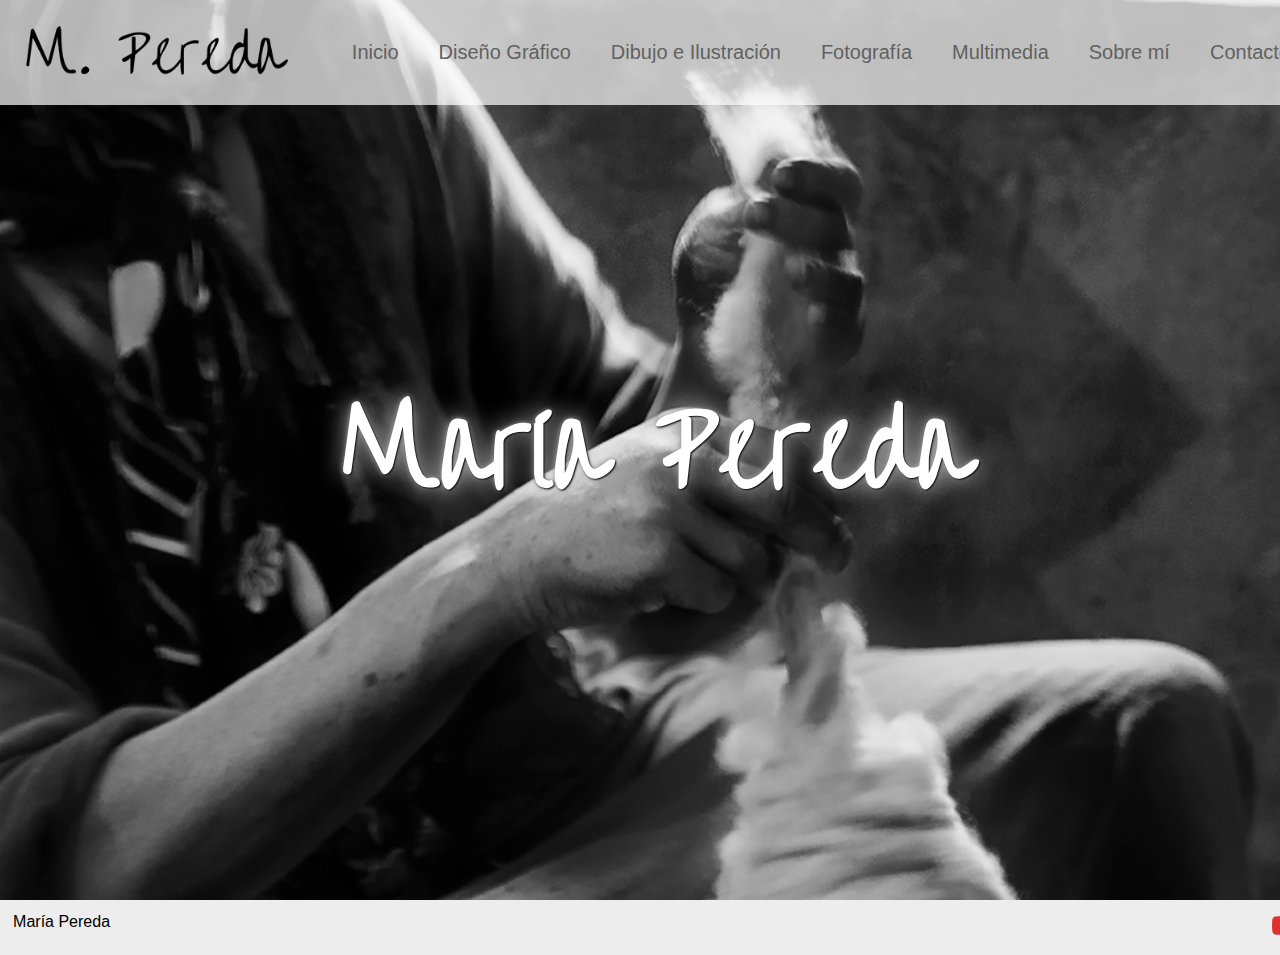
<file: index.html>
<!DOCTYPE html>
<html lang="es">
<head>
	<meta charset="UTF-8">
	<title>Document</title>
	<link rel="stylesheet" type="text/css" href="css/estructura.css">
	<link rel="stylesheet" type="text/css" href="css/menu.css">
	<link rel="stylesheet" type="text/css" href="css/fuentes.css">
	<script src="https://code.jquery.com/jquery-3.4.1.slim.min.js" integrity="sha256-pasqAKBDmFT4eHoN2ndd6lN370kFiGUFyTiUHWhU7k8=" crossorigin="anonymous"></script>

	<script type="text/javascript">

		$(document).ready(function(){

			~$(".m-abrir").click(function(){

				$("nav").css("display", "block");

				$(".m-abrir").css("display", "none");

				$(".m-cerrar").css("display", "block");

			});

			~$(".m-cerrar").click(function(){

				$("nav").css("display", "none");

				$(".m-cerrar").css("display", "none");

				$(".m-abrir").css("display", "block");

			});

		});

	</script>
</head>

<body>
	
	<header>

		<div class="logo">
			<img src="img/logo.png">
		</div>

		<nav>

			<ul>
				<li><a href="#">Inicio                               </a></li>
				<li><a href="html/diseñografico.html">Diseño Gráfico </a></li>
				<li><a href="html/dibujo.html">Dibujo e Ilustración  </a></li>
				<li><a href="html/fotografia.html">Fotografía        </a></li>
				<li><a href="html/multimedia.html">Multimedia        </a></li>
				<li><a href="html/sobremi.html">Sobre mí             </a></li>
				<li><a href="html/contacto.html">Contacto            </a></li>
			</ul>
		</nav>

		<div class="m-abrir">
			<img src="img/menu.png">
		</div>

		<div class="m-cerrar">
			<img src="img/menu.png">
		</div>


	</header>
	
	<section class="fondo_inicio">
		
			<h1>María Pereda</h1>

			<div>
				<img src="img/f-i.jpg" alt="">
			</div>

			<div>
				<img src="img/danzando1.jpg" alt="">
			</div>

			<div>
				<img src="img/beauty1.jpg" alt="">
			</div>

			<div>
				<img src="img/personal6.jpg" alt="">
			</div>

			<div>
				<img src="img/ilustracion2.jpg" alt="">
			</div>
	</section>

	<footer>
		<p> María Pereda</p>
		<div class="iconos">
			<a href="https://www.youtube.com/user/milyval" target="_blanck"><img src="img/youtube.png"></a>			
		</div>
	</footer>
	
</body>
</html>
</file>
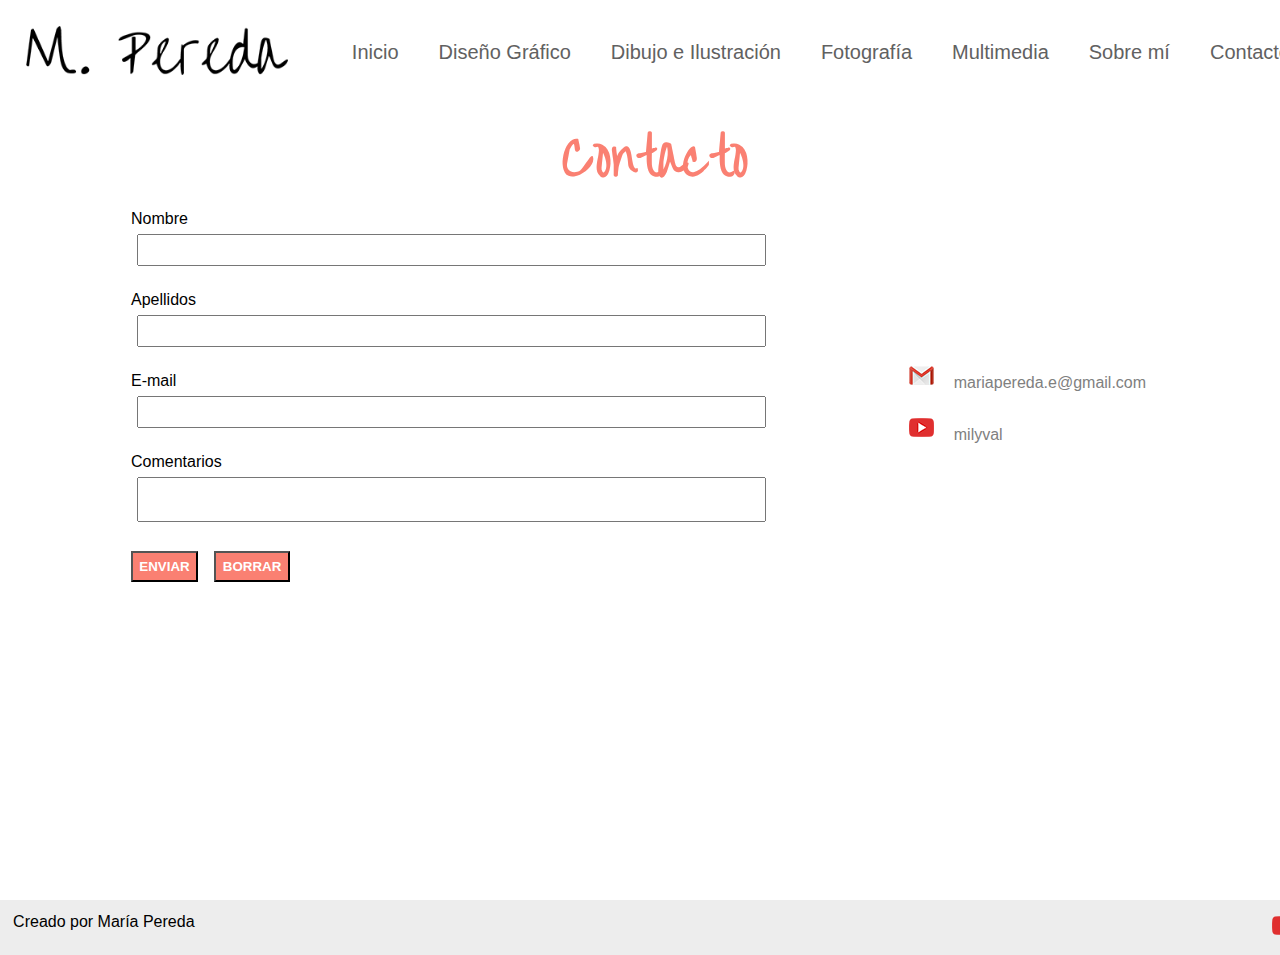
<file: html/contacto.html>
<!DOCTYPE html>
<html lang="es">
<head>
	<meta charset="UTF-8">
	<title>Document</title>
	<link rel="stylesheet" type="text/css" href="../css/estructura.css">
	<link rel="stylesheet" type="text/css" href="../css/menu.css">
	<link rel="stylesheet" type="text/css" href="../css/fuentes.css">
	<script src="https://code.jquery.com/jquery-3.4.1.slim.min.js" integrity="sha256-pasqAKBDmFT4eHoN2ndd6lN370kFiGUFyTiUHWhU7k8=" crossorigin="anonymous"></script>

	<script type="text/javascript">

		$(document).ready(function(){

			$(".oscuro").css("background-color", "rgba(225, 225, 225, .3)");

			$(".m-abrir").click(function(){

				$("nav").css("display", "block");

				$(".m-abrir").css("display", "none");

				$(".m-cerrar").css("display", "block");

			});

			$(".m-cerrar").click(function(){

				$("nav").css("display", "none");

				$(".m-cerrar").css("display", "none");

				$(".m-abrir").css("display", "block");

			});

			$('a[href*="#"]:not([href="#"])').click(function() {
			  if (location.pathname.replace(/^\//, '') == this.pathname.replace(/^\//, '') && location.hostname == this.hostname) {
			    var target = $(this.hash);
			    target = target.length ? target : $('[name=' + this.hash.slice(1) + ']');
			    if (target.length) {
			      $('html, body').animate({
			        scrollTop: target.offset().top
			      }, 700);
			      return false;
			    }
			  }
			});

		});

	</script>
</head>
<body>
		
	<header class="oscuro">

		<div class="logo">
			<img src="../img/logo.png">
		</div>

		<nav>
			<ul>
				<li><a href="../index.html">Inicio              </a></li>
				<li><a href="diseñografico.html">Diseño Gráfico </a></li>
				<li><a href="dibujo.html">Dibujo e Ilustración  </a></li>
				<li><a href="fotografia.html">Fotografía        </a></li>
				<li><a href="multimedia.html">Multimedia        </a></li>
				<li><a href="sobremi.html">Sobre mí             </a></li>
				<li><a href="#">Contacto                        </a></li>
			</ul>
		</nav>

		<div class="m-abrir">
			<img src="../img/menu.png">
		</div>

		<div class="m-cerrar">
			<img src="../img/menu.png">
		</div>
	</header>
	
	<section class="contacto">

		<h3>Contacto</h3>

		<article>
			<div class="formulario">
				<form action="../php/mail.php" method="post">

					<div><label for="nombre">Nombre<input type="text" name="nombre" id="nombre" required></label></div>

					<div><label for="apellidos">Apellidos<input type="text" name="apellidos" id="apellidos" required></label></div>
					
					<div><label for="mail">E-mail<input type="text" name="mail" id="mail" required></label></div>

				

					<div class="comentarios">
						<label for="comentario">Comentarios</label><br />
						<textarea name="comentario" id="comentario"></textarea>
					</div>

					<input type="submit" value="ENVIAR"/>
			
					<input type="reset" value="BORRAR" />
				</form>
			</div>

			<div class="cuentas">
				<div>
					<p><img src="../img/gmail.png">mariapereda.e@gmail.com</p>
				</div>

				<div>
					<a href="https://www.youtube.com/user/milyval" target="_blanck">
						<p><img src="../img/youtube.png">milyval</p>
					</a>
				</div>

			</div>
		</article>
	</section>

	<footer>
		<p>Creado por María Pereda</p>
		<div class="iconos">
			<a href="https://www.youtube.com/user/milyval" target="_blanck"><img src="../img/youtube.png"></a>
		</div>		
	</footer>	
</body>
</html>
</file>
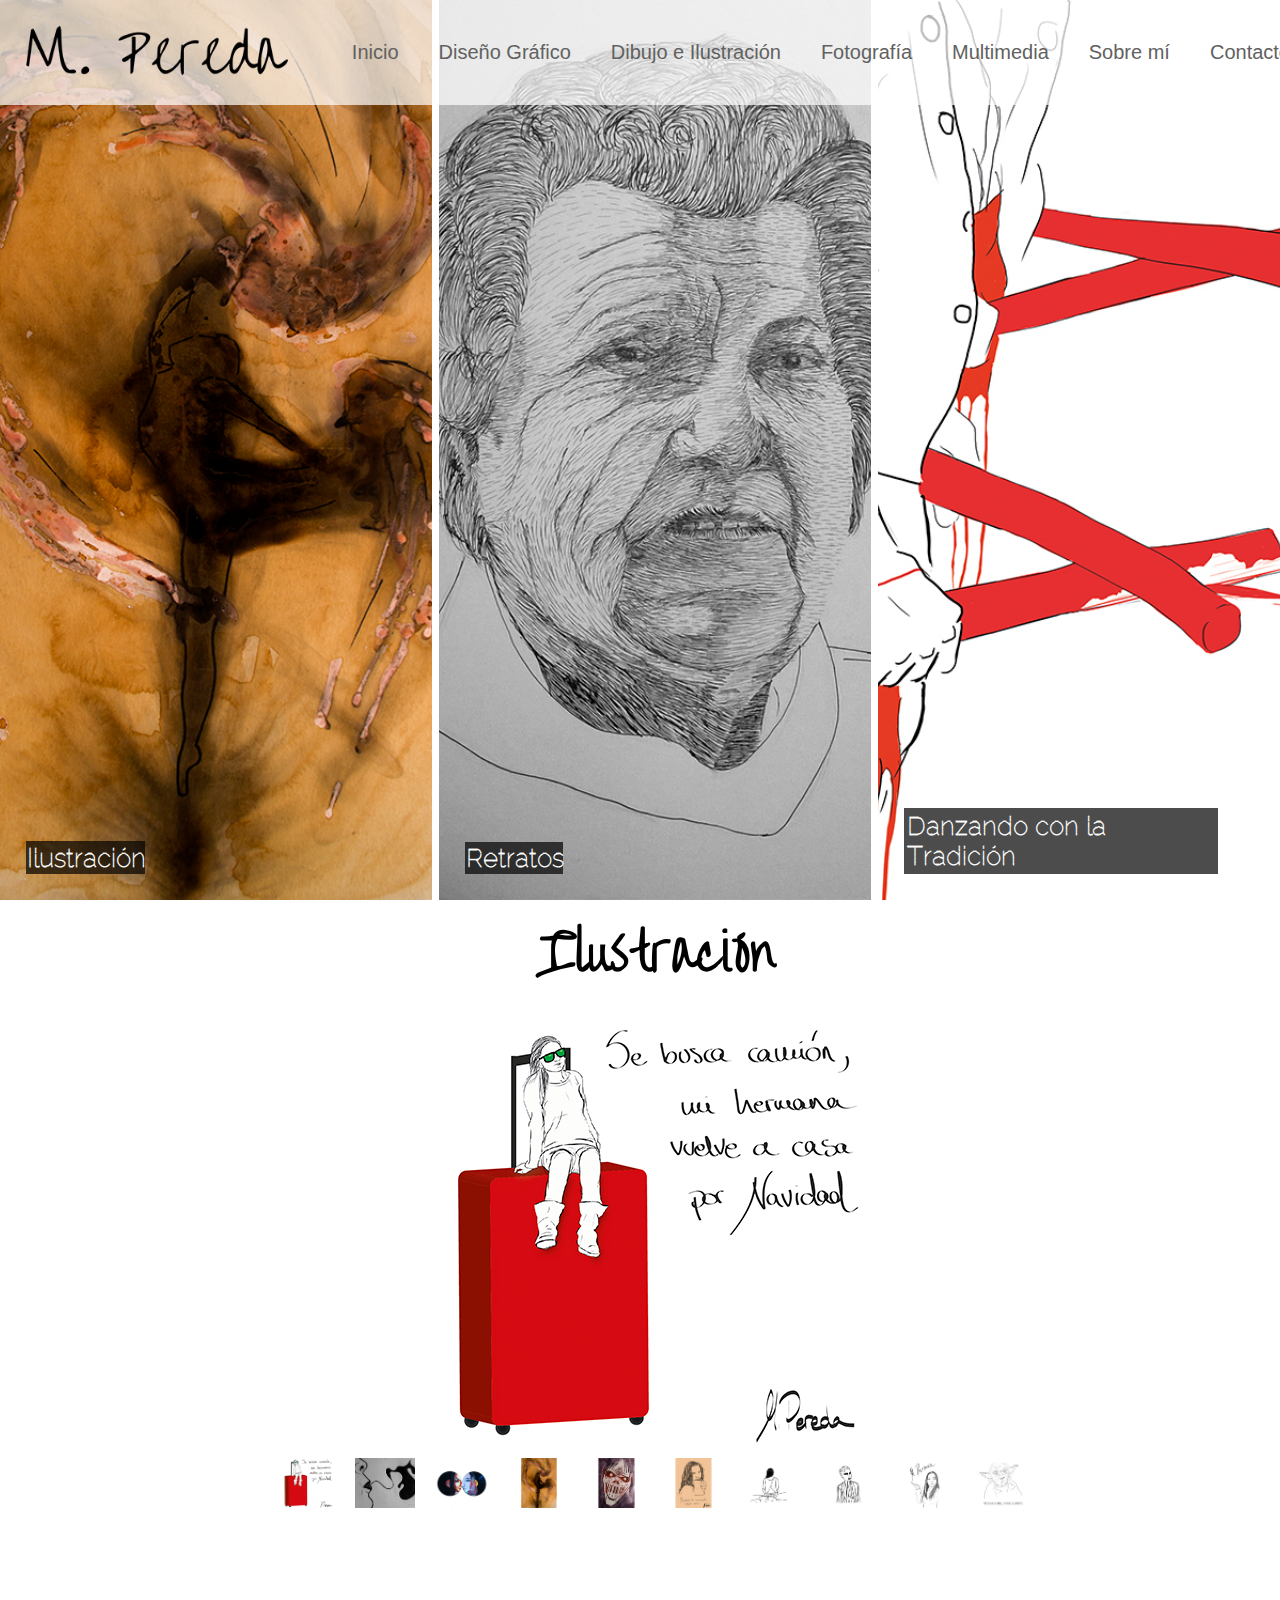
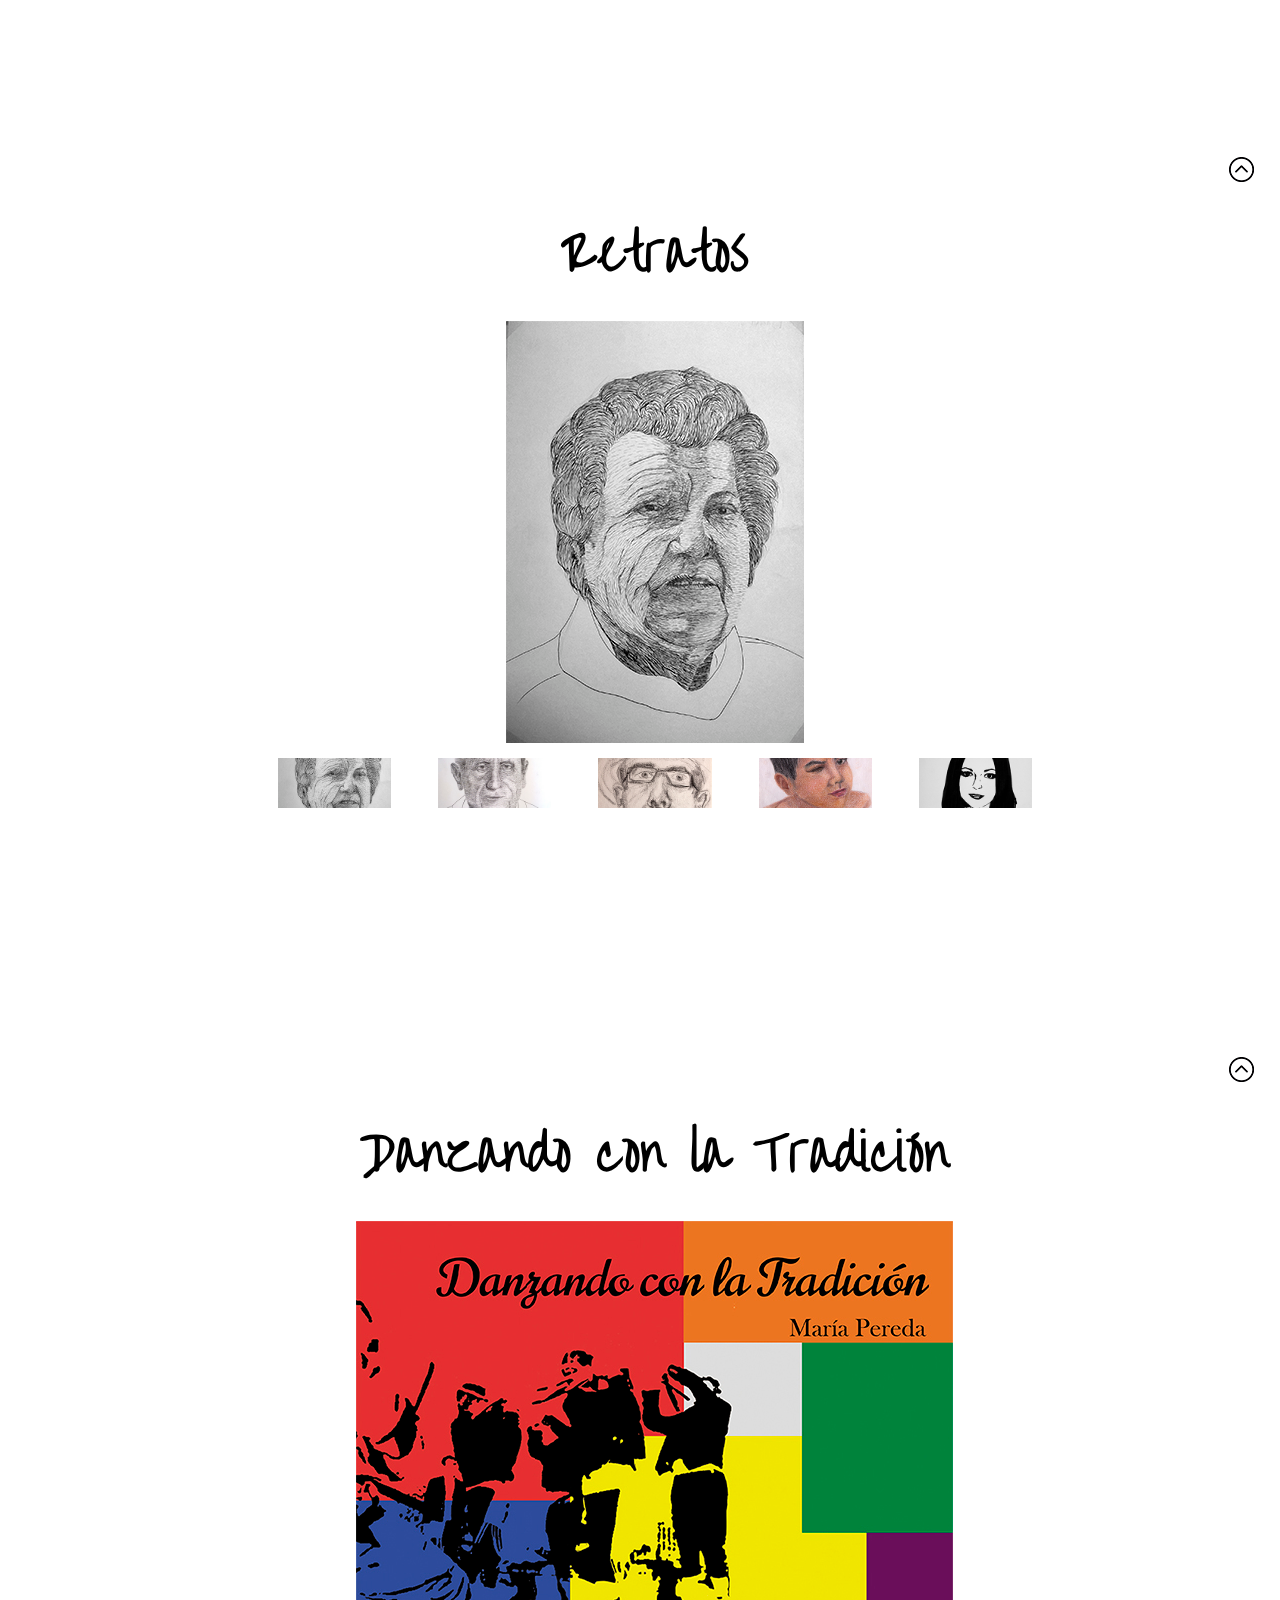
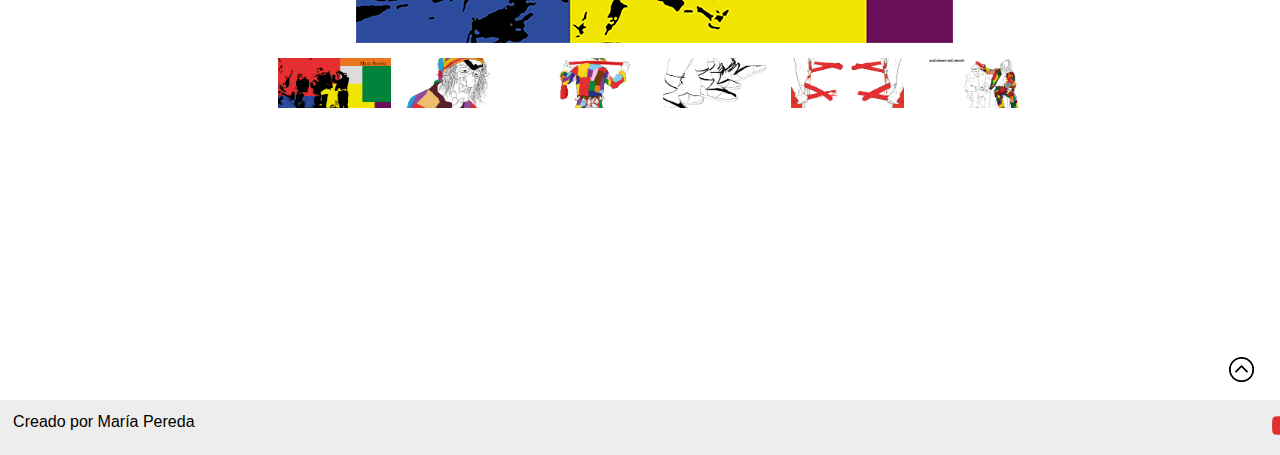
<file: html/dibujo.html>
<!DOCTYPE html>
<html lang="es">
<head>
	<meta charset="UTF-8">
	<title>Document</title>
	<link rel="stylesheet" type="text/css" href="../css/estructura.css">
	<link rel="stylesheet" type="text/css" href="../css/menu.css">
	<link rel="stylesheet" type="text/css" href="../css/fuentes.css">
	<script src="https://code.jquery.com/jquery-3.4.1.slim.min.js" integrity="sha256-pasqAKBDmFT4eHoN2ndd6lN370kFiGUFyTiUHWhU7k8=" crossorigin="anonymous"></script>

	<script type="text/javascript">

		$(document).ready(function(){

			~$(".m-abrir").click(function(){

				$("nav").css("display", "block");

				$(".m-abrir").css("display", "none");

				$(".m-cerrar").css("display", "block");

			});

			~$(".m-cerrar").click(function(){

				$("nav").css("display", "none");

				$(".m-cerrar").css("display", "none");

				$(".m-abrir").css("display", "block");

			});

			$('a[href*="#"]:not([href="#"])').click(function() {
			  if (location.pathname.replace(/^\//, '') == this.pathname.replace(/^\//, '') && location.hostname == this.hostname) {
			    var target = $(this.hash);
			    target = target.length ? target : $('[name=' + this.hash.slice(1) + ']');
			    if (target.length) {
			      $('html, body').animate({
			        scrollTop: target.offset().top
			      }, 700);
			      return false;
			    }
			  }
			});

			$(".ilust1").click(function(){
				$(".ilust-fondo").css("background-image", "url(../img/ilustracion1.jpg)");
			});

			$(".ilust2").click(function(){
				$(".ilust-fondo").css("background-image", "url(../img/ilustracion2.jpg)");
			});

			$(".ilust3").click(function(){
				$(".ilust-fondo").css("background-image", "url(../img/ilustracion3.jpg)");
			});

			$(".ilust4").click(function(){
				$(".ilust-fondo").css("background-image", "url(../img/ilustracion4.jpg)");
			});

			$(".ilust5").click(function(){
				$(".ilust-fondo").css("background-image", "url(../img/ilustracion5.jpg)");
			});

			$(".ilust6").click(function(){
				$(".ilust-fondo").css("background-image", "url(../img/ilustracion6.jpg)");
			});

			$(".ilust7").click(function(){
				$(".ilust-fondo").css("background-image", "url(../img/ilustracion7.jpg)");
			});

			$(".ilust8").click(function(){
				$(".ilust-fondo").css("background-image", "url(../img/ilustracion8.jpg)");
			});

			$(".ilust9").click(function(){
				$(".ilust-fondo").css("background-image", "url(../img/ilustracion9.jpg)");
			});

			$(".ilust10").click(function(){
				$(".ilust-fondo").css("background-image", "url(../img/ilustracion10.jpg)");
			});

			$(".retrato1").click(function(){
				$(".retrato-fondo").css("background-image", "url(../img/retrato1.jpg)");
			});

			$(".retrato2").click(function(){
				$(".retrato-fondo").css("background-image", "url(../img/retrato2.jpg)");
			});


			$(".retrato3").click(function(){
				$(".retrato-fondo").css("background-image", "url(../img/retrato3.jpg)");
			});


			$(".retrato4").click(function(){
				$(".retrato-fondo").css("background-image", "url(../img/retrato4.jpg)");
			});

			$(".retrato5").click(function(){
				$(".retrato-fondo").css("background-image", "url(../img/retrato5.jpg)");
			});

			$(".danzando1").click(function(){
				$(".danzando-fondo").css("background-image", "url(../img/danzando1.jpg)");
			});

			$(".danzando2").click(function(){
				$(".danzando-fondo").css("background-image", "url(../img/danzando2.jpg)");
			});

			$(".danzando3").click(function(){
				$(".danzando-fondo").css("background-image", "url(../img/danzando3.jpg)");
			});

			$(".danzando4").click(function(){
				$(".danzando-fondo").css("background-image", "url(../img/danzando4.jpg)");
			});

			$(".danzando5").click(function(){
				$(".danzando-fondo").css("background-image", "url(../img/danzando5.jpg)");
			});

			$(".danzando6").click(function(){
				$(".danzando-fondo").css("background-image", "url(../img/danzando6.jpg)");
			});


		});

	</script>
</head>
<body>
		
	<header>

		<div class="logo">
			<img src="../img/logo.png">
		</div>

		<nav>
			<ul>
				<li><a href="../index.html">Inicio              </a></li>
				<li><a href="diseñografico.html">Diseño Gráfico </a></li>
				<li><a href="#">Dibujo e Ilustración            </a></li>
				<li><a href="fotografia.html">Fotografía        </a></li>
				<li><a href="multimedia.html">Multimedia        </a></li>
				<li><a href="sobremi.html">Sobre mí             </a></li>
				<li><a href="contacto.html">Contacto            </a></li>
			</ul>
		</nav>

		<div class="m-abrir">
			<img src="../img/menu.png">
		</div>

		<div class="m-cerrar">
			<img src="../img/menu.png">
		</div>
	</header>
	
	<a name="arriba"></a>
	<section class="dibujo">		
		<div class="dibujo1">
			<a href="#ilustracion"><h2>Ilustración</h2></a>
		</div>
		<div class="dibujo2">
			<a href="#retratos"><h2>Retratos</h2></a>
		</div>
		<div class="dibujo3">
			<a href="#danzando"><h2>Danzando con la Tradición</h2></a>
		</div>
	</section>

	<a name="ilustracion"></a>
	<section class="dib-secciones">

		<h3>Ilustración</h3>

		<!-- ILUSTRACION GALERIA  -->
		<div class="galeria">

			 <div class="img_ilust">
			 	<div class="ilust-fondo"></div>
			 </div>

			 <div class="contenedor_ilust">
			 	<div class="ilust1">
			 		<img src="../img/ilustracion1.jpg" alt="">
			 	</div>
			 	<div class="ilust2">
			 		<img src="../img/ilustracion2.jpg" alt="">
			 	</div>
			 	<div class="ilust3">
			 		<img src="../img/ilustracion3.jpg" alt="">
			 	</div>
			 	<div class="ilust4">
			 		<img src="../img/ilustracion4-r.jpg" alt="">
			 	</div>
			 	<div class="ilust5">
			 		<img src="../img/ilustracion5-r.jpg" alt="">
			 	</div>
			 	<div class="ilust6">
			 		<img src="../img/ilustracion6-r.jpg" alt="">
			 	</div>
			 	<div class="ilust7">
			 		<img src="../img/ilustracion7-r.jpg" alt="">
			 	</div>
			 	<div class="ilust8">
			 		<img src="../img/ilustracion8-r.jpg" alt="">
			 	</div>
			 	<div class="ilust9">
			 		<img src="../img/ilustracion9-r.jpg" alt="">
			 	</div>
			 	<div class="ilust10">
			 		<img src="../img/ilustracion10-r.jpg" alt="">
			 	</div>
			 </div>
		</div>
		<div class="arriba1">
			<a href="#arriba">
				<img src="../img/flechaarriba.png">
			</a>
		</div>
	</section>

	<a name="retratos"></a>
	<section class="dib-secciones">

		<h3>Retratos</h3>

		<!-- RETRATOS GALERIA  -->
		<div class="galeria">

			 <div class="img_retrato">
			 	<div class="retrato-fondo"></div>
			 </div>

			 <div class="contenedor_retrato">
			 	<div class="retrato1">
			 		<img src="../img/retrato1.jpg" alt="">
			 	</div>
			 	<div class="retrato2">
			 		<img src="../img/retrato2.jpg" alt="">
			 	</div>
			 	<div class="retrato3">
			 		<img src="../img/retrato3.jpg" alt="">
			 	</div>
			 	<div class="retrato4">
			 		<img src="../img/retrato4.jpg" alt="">
			 	</div>
			 	<div class="retrato5">
			 		<img src="../img/retrato5.jpg" alt="">
			 	</div>
			 </div>
		<div class="arriba2">
			<a href="#arriba">
				<img src="../img/flechaarriba.png">
			</a>
		</div>
	</section>

	<a name="danzando"></a>
	<section class="dib-secciones">

		<h3>Danzando con la Tradición</h3>

		<!-- DANZANDO CON LA TRADICION GALERIA  -->
		<div class="galeria">

			 <div class="img_danzando">
			 	<div class="danzando-fondo"></div>
			 </div>

			 <div class="contenedor_danzando">
			 	<div class="danzando1">
			 		<img src="../img/danzando1.jpg" alt="">
			 	</div>
			 	<div class="danzando2">
			 		<img src="../img/danzando2.jpg" alt="">
			 	</div>
			 	<div class="danzando3">
			 		<img src="../img/danzando3.jpg" alt="">
			 	</div>
			 	<div class="danzando4">
			 		<img src="../img/danzando4.jpg" alt="">
			 	</div>
			 	<div class="danzando5">
			 		<img src="../img/danzando5.jpg" alt="">
			 	</div>
			 	<div class="danzando6">
			 		<img src="../img/danzando6.jpg" alt="">
			 	</div>
			 </div>
		<div class="arriba3">
			<a href="#arriba">
				<img src="../img/flechaarriba.png">
			</a>
		</div>
	</section>

	<footer>
		<p>Creado por María Pereda</p>
		<div class="iconos">
			<a href="https://www.youtube.com/user/milyval" target="_blanck"><img src="../img/youtube.png"></a>
		</div>		
	</footer>
	
</body>
</html>
</file>
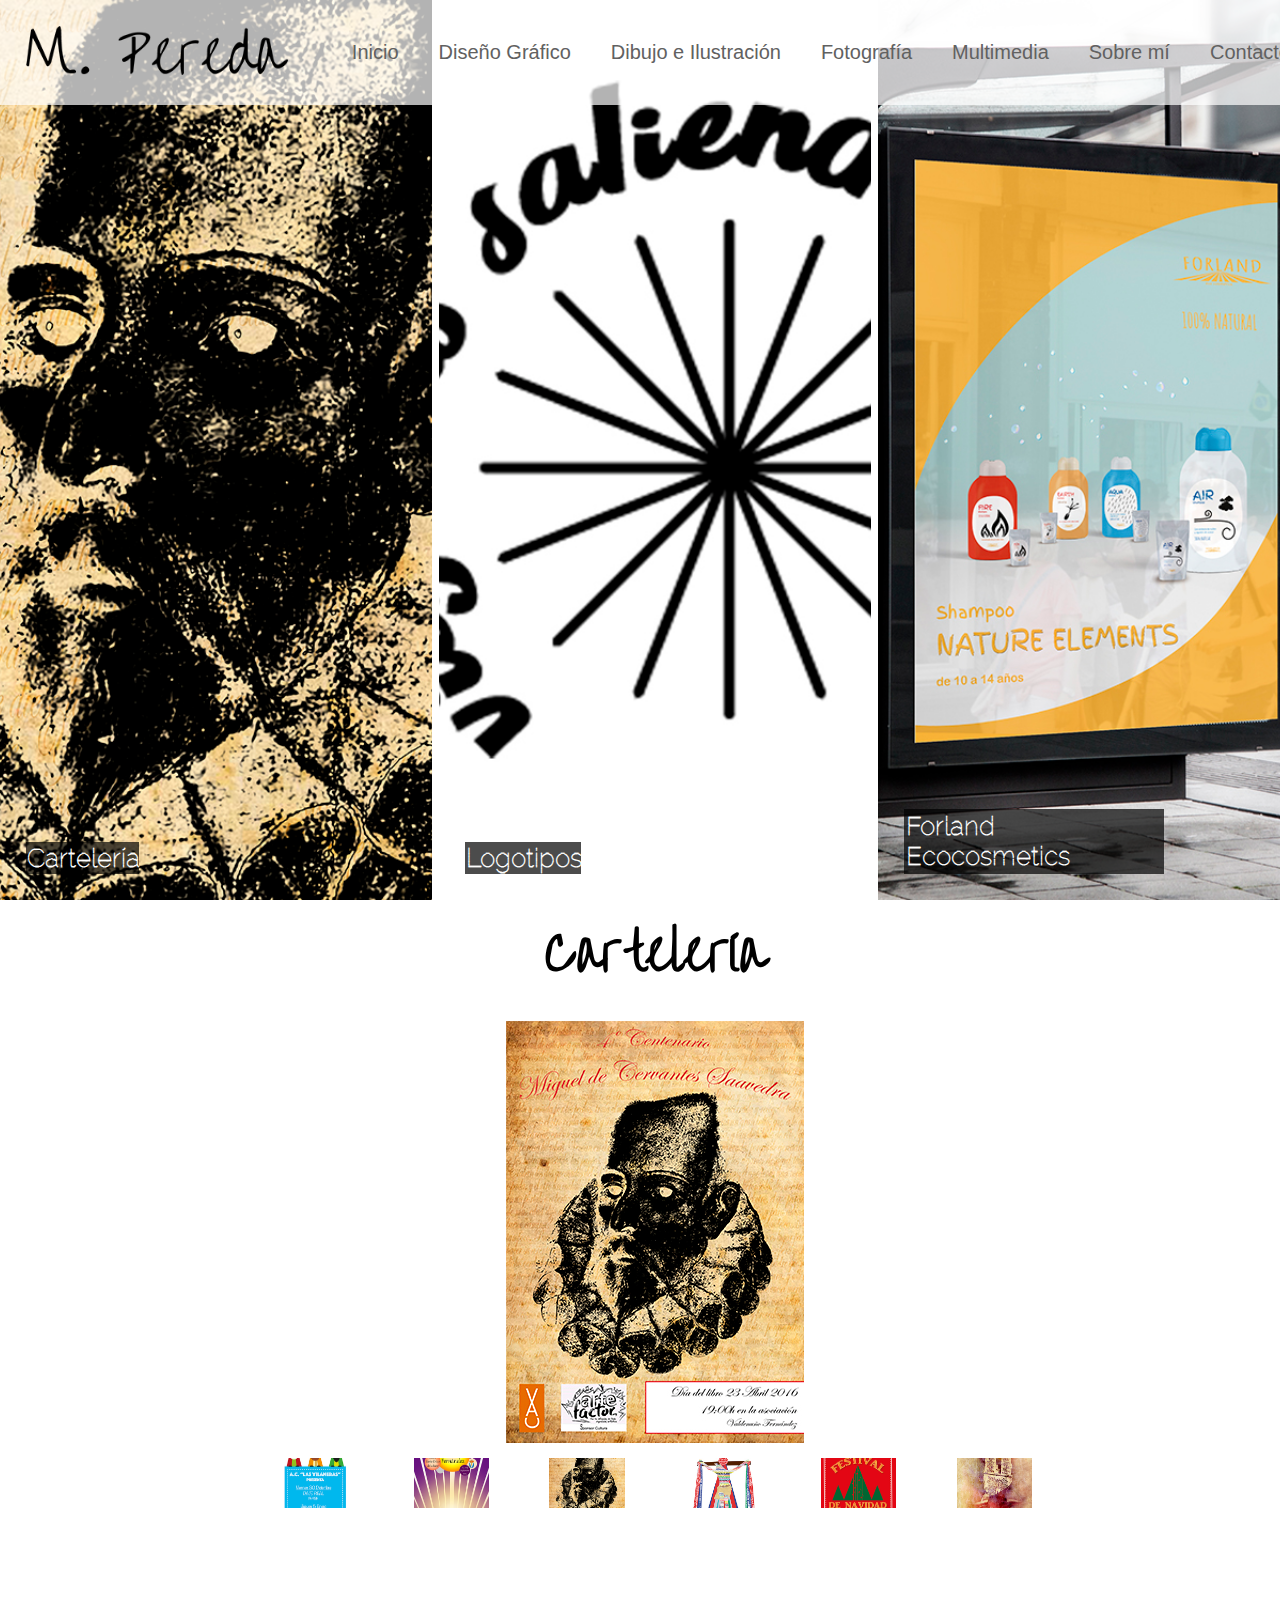
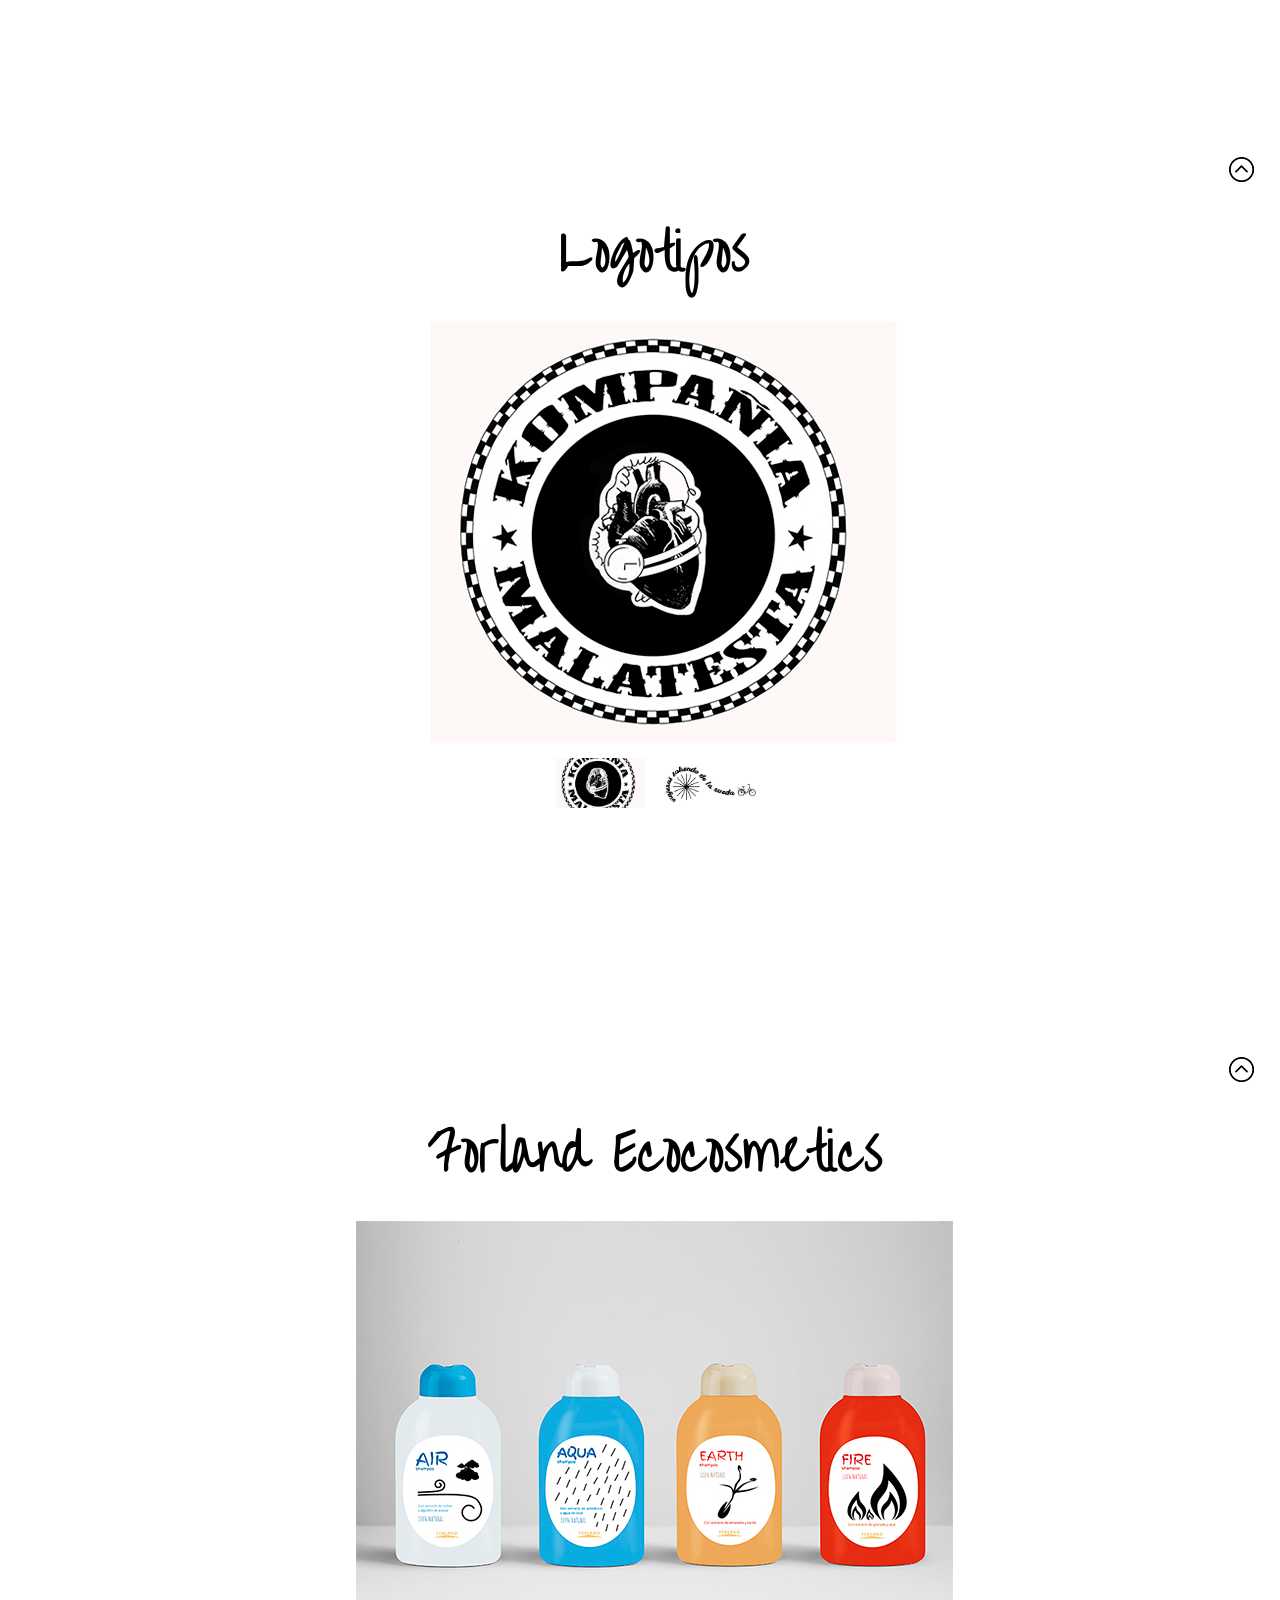
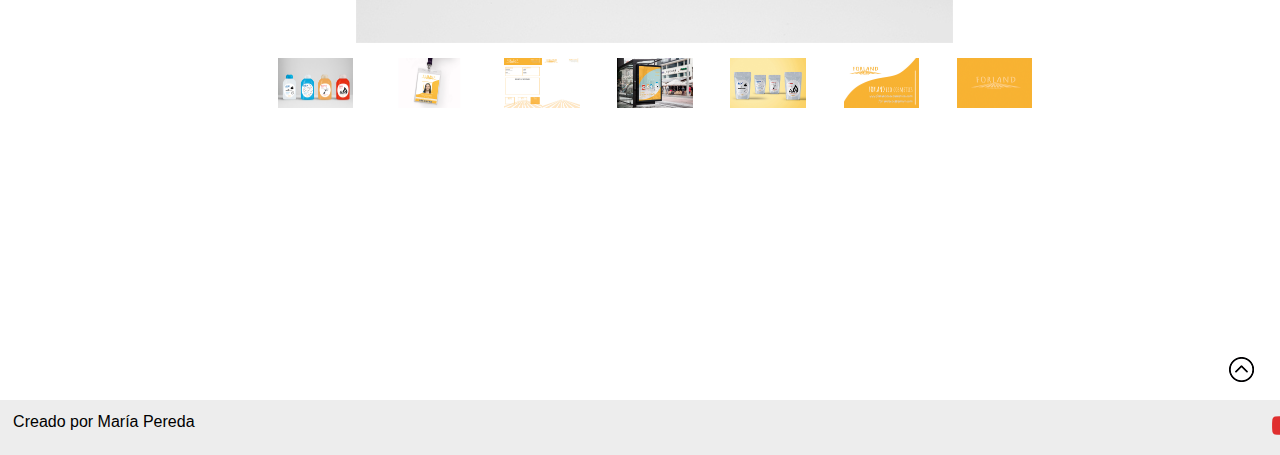
<file: html/diseñografico.html>
<!DOCTYPE html>
<html lang="es">
<head>
	<meta charset="UTF-8">
	<title>Document</title>
	<link rel="stylesheet" type="text/css" href="../css/estructura.css">
	<link rel="stylesheet" type="text/css" href="../css/menu.css">
	<link rel="stylesheet" type="text/css" href="../css/fuentes.css">
	<script src="https://code.jquery.com/jquery-3.4.1.slim.min.js" integrity="sha256-pasqAKBDmFT4eHoN2ndd6lN370kFiGUFyTiUHWhU7k8=" crossorigin="anonymous"></script>

	<script type="text/javascript">

		$(document).ready(function(){

			~$(".m-abrir").click(function(){

				$("nav").css("display", "block");

				$(".m-abrir").css("display", "none");

				$(".m-cerrar").css("display", "block");

			});

			~$(".m-cerrar").click(function(){

				$("nav").css("display", "none");

				$(".m-cerrar").css("display", "none");

				$(".m-abrir").css("display", "block");

			});

			$('a[href*="#"]:not([href="#"])').click(function() {
			  if (location.pathname.replace(/^\//, '') == this.pathname.replace(/^\//, '') && location.hostname == this.hostname) {
			    var target = $(this.hash);
			    target = target.length ? target : $('[name=' + this.hash.slice(1) + ']');
			    if (target.length) {
			      $('html, body').animate({
			        scrollTop: target.offset().top
			      }, 700);
			      return false;
			    }
			  }
			});

			$(".cartel1").click(function(){
				$(".cartel-fondo").css("background-image", "url(../img/cartel1.jpg)");
			});

			$(".cartel2").click(function(){
				$(".cartel-fondo").css("background-image", "url(../img/cartel2.jpg)");
			});

			$(".cartel3").click(function(){
				$(".cartel-fondo").css("background-image", "url(../img/cartel3.jpg)");
			});

			$(".cartel4").click(function(){
				$(".cartel-fondo").css("background-image", "url(../img/cartel4.jpg)");
			});

			$(".cartel5").click(function(){
				$(".cartel-fondo").css("background-image", "url(../img/cartel5.jpg)");
			});

			$(".cartel6").click(function(){
				$(".cartel-fondo").css("background-image", "url(../img/cartel6.jpg)");
			});

			$(".logo1").click(function(){
				$(".logo-fondo").css("background-image", "url(../img/logo1.jpg)");
			});

			$(".logo2").click(function(){
				$(".logo-fondo").css("background-image", "url(../img/logo2.jpg)");
			});

			$(".forland1").click(function(){
				$(".forland-fondo").css("background-image", "url(../img/forland1.jpg)");
			});

			$(".forland2").click(function(){
				$(".forland-fondo").css("background-image", "url(../img/forland2.jpg)");
			});

			$(".forland3").click(function(){
				$(".forland-fondo").css("background-image", "url(../img/forland3.jpg)");
			});

			$(".forland4").click(function(){
				$(".forland-fondo").css("background-image", "url(../img/forland4.jpg)");
			});

			$(".forland5").click(function(){
				$(".forland-fondo").css("background-image", "url(../img/forland5.jpg)");
			});

			$(".forland6").click(function(){
				$(".forland-fondo").css("background-image", "url(../img/forland6.jpg)");
			});

			$(".forland7").click(function(){
				$(".forland-fondo").css("background-image", "url(../img/forland7.jpg)");
			});

		});

	</script>
</head>
<body>
		
	<header>

		<div class="logo">
			<img src="../img/logo.png">
		</div>

		<nav>
			<ul>
				<li><a href="../index.html">Inicio              </a></li>
				<li><a href="#">Diseño Gráfico                  </a></li>
				<li><a href="dibujo.html">Dibujo e Ilustración  </a></li>
				<li><a href="fotografia.html">Fotografía        </a></li>
				<li><a href="multimedia.html">Multimedia        </a></li>
				<li><a href="sobremi.html">Sobre mí             </a></li>
				<li><a href="contacto.html">Contacto            </a></li>
			</ul>
		</nav>

		<div class="m-abrir">
			<img src="../img/menu.png">
		</div>

		<div class="m-cerrar">
			<img src="../img/menu.png">
		</div>
	</header>
	
	<a name="arriba"></a>
	<section class="diseñog">		
		<div class="diseño1">
			<a href="#carteleria"><h2>Cartelería</h2></a>
		</div>

		<div class="diseño2">
			<a href="#logos"><h2>Logotipos</h2></a>
		</div>
		<div class="diseño3">
			<a href="#forland"><h2>Forland Ecocosmetics</h2></a>
		</div>
	</section>


	<a name="carteleria"></a>
	<section class="dsñ-secciones">

		<h3>Cartelería</h3>

		<!-- CARTELERIA GALERIA  -->
		<div class="galeria">

			 <div class="img_cartel">
			 	<div class="cartel-fondo"></div>
			 </div>

			 <div class="contenedor_cartel">
			 	<div class="cartel1">
			 		<img src="../img/cartel1.jpg">
			 	</div>
			 	<div class="cartel2">
			 		<img src="../img/cartel2.jpg">
			 	</div>
			 	<div class="cartel3">
			 		<img src="../img/cartel3.jpg">
			 	</div>
			 	<div class="cartel4">
			 		<img src="../img/cartel4.jpg">
			 	</div>
			 	<div class="cartel5">
			 		<img src="../img/cartel5.jpg">
			 	</div>
			 	<div class="cartel6">
			 		<img src="../img/cartel6.jpg">
			 	</div>
			 </div>
		</div>

		<div class="arriba1">
			<a href="#arriba">
				<img src="../img/flechaarriba.png">
			</a>
		</div>

	</section>

	<a name="logos"></a>
	<section class="dsñ-secciones">
		<h3>Logotipos</h3>

		<!-- LOGOS GALERIA  -->
		<div class="galeria">

			 <div class="img_logo">
			 	<div class="logo-fondo"></div>
			 </div>

			 <div class="contenedor_logo">
			 	<div class="logo1">
			 		<img src="../img/logo1.jpg" alt="">
			 	</div>
			 	<div class="logo2">
			 		<img src="../img/logo2.jpg" alt="">
			 	</div>
			 </div>
		</div>
		
		<div class="arriba2">
			<a href="#arriba">
				<img src="../img/flechaarriba.png">
			</a>
		</div>
	</section>

	<a name="forland"></a>
	<section class="dsñ-secciones">

		<h3>Forland Ecocosmetics</h3>

		<!-- FORLAND GALERIA  -->
		<div class="galeria">

			<div class="img_forland">
				<div class="forland-fondo"></div>
			</div>

			 <div class="contenedor_forland">
			 	<div class="forland1">
			 		<img src="../img/forland1.jpg" alt="">
			 	</div>
			 	<div class="forland2">
			 		<img src="../img/forland2.jpg" alt="">
			 	</div>
			 	<div class="forland3">
			 		<img src="../img/forland3.jpg" alt="">
			 	</div>
			 	<div class="forland4">
			 		<img src="../img/forland4.jpg" alt="">
			 	</div>
			 	<div class="forland5">
			 		<img src="../img/forland5.jpg" alt="">
			 	</div>
			 	<div class="forland6">
			 		<img src="../img/forland6.jpg" alt="">
			 	</div>
			 	<div class="forland7">
			 		<img src="../img/forland7.jpg" alt="">
			 	</div>
			 </div>
		</div>

		<div class="arriba3">
			<a href="#arriba">
				<img src="../img/flechaarriba.png">
			</a>
		</div>
	</section>

	<footer>
		<p>Creado por María Pereda</p>
		<div class="iconos">
			<a href="https://www.youtube.com/user/milyval" target="_blanck">
				<img src="../img/youtube.png">
			</a>
		</div>
		
	</footer>
	
</body>
</html>
</file>
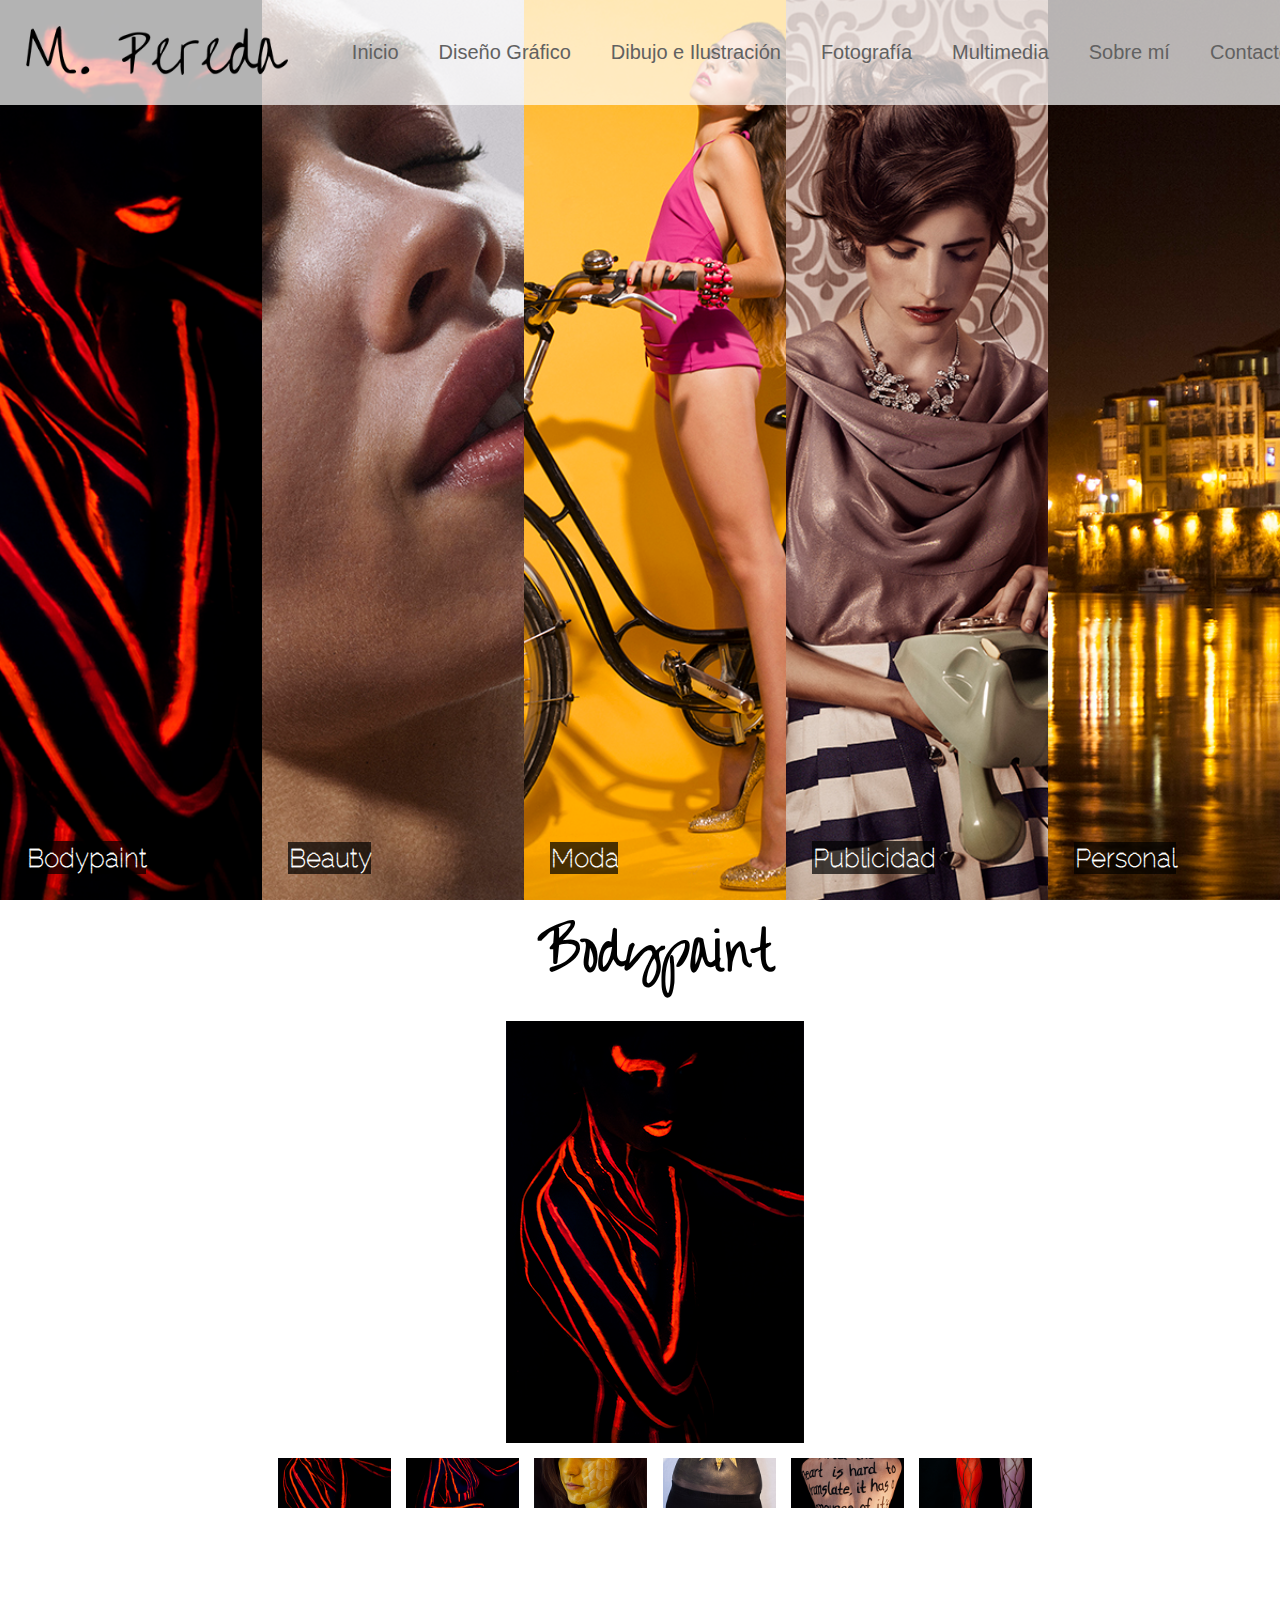
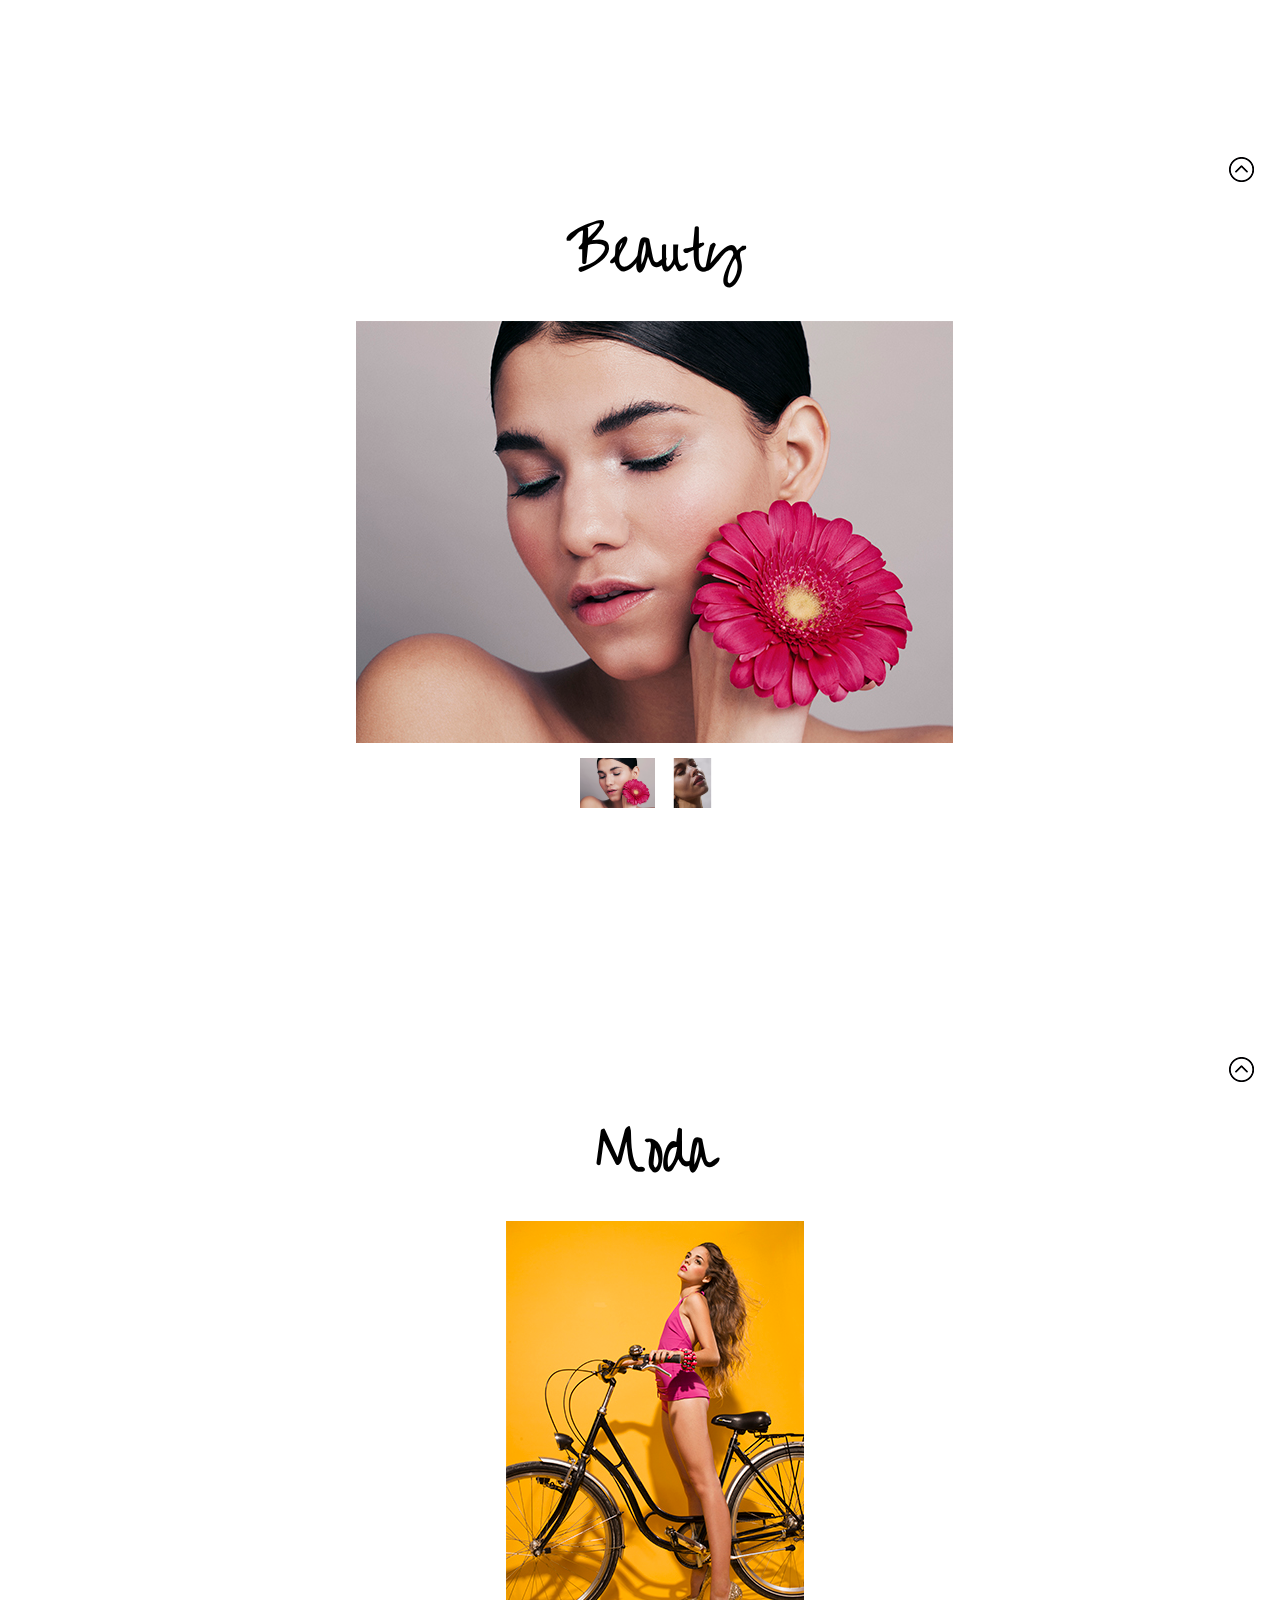
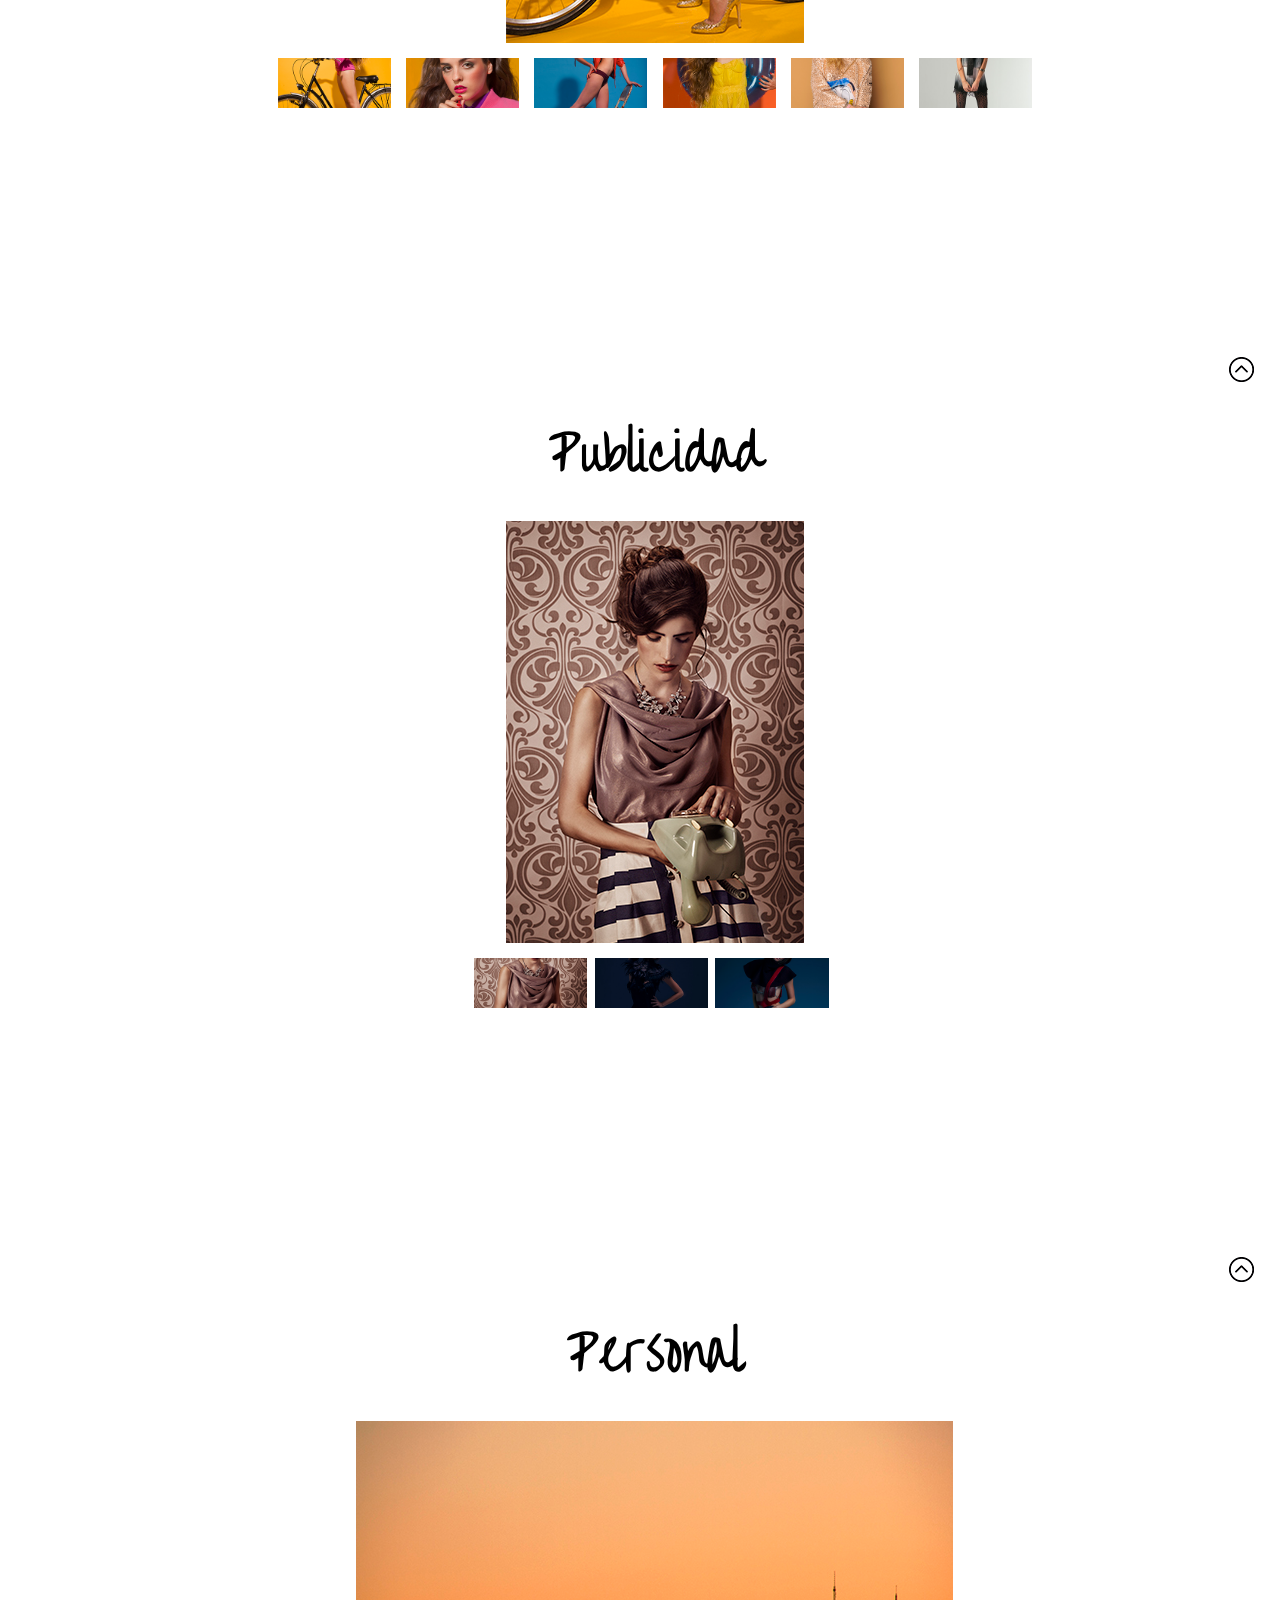
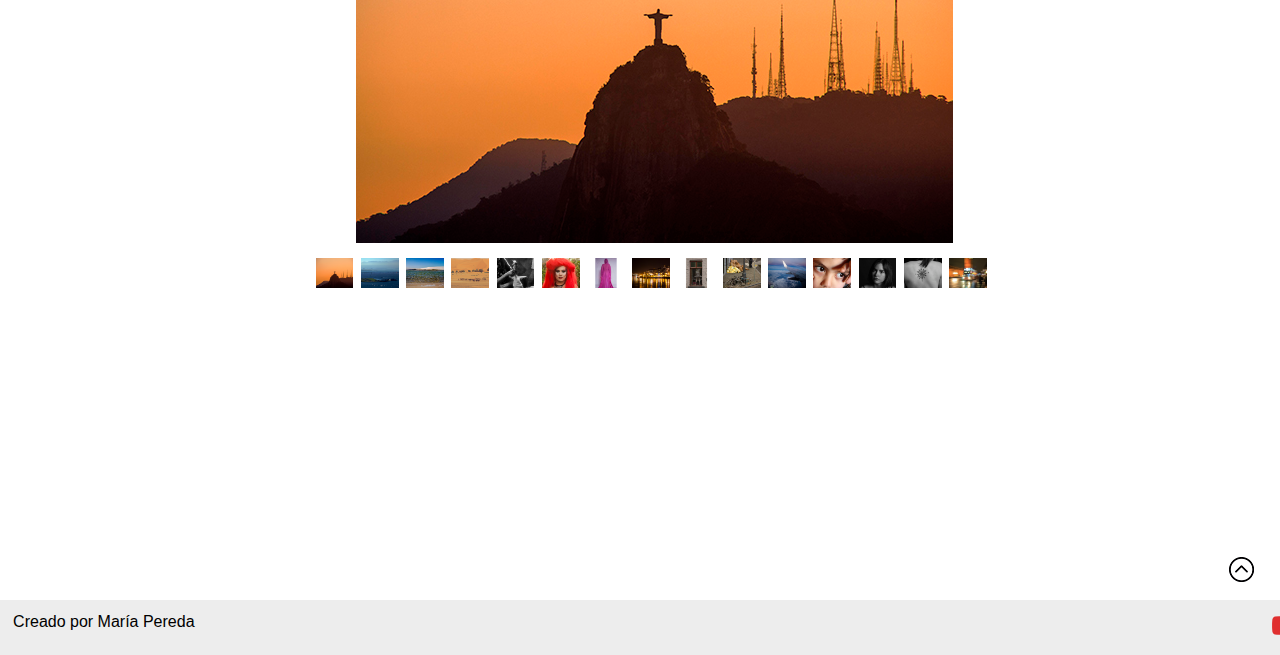
<file: html/fotografia.html>
<!DOCTYPE html>
<html lang="es">
<head>
	<meta charset="UTF-8">
	<title>Document</title>
	<link rel="stylesheet" type="text/css" href="../css/estructura.css">
	<link rel="stylesheet" type="text/css" href="../css/menu.css">
	<link rel="stylesheet" type="text/css" href="../css/fuentes.css">
	<script src="https://code.jquery.com/jquery-3.4.1.slim.min.js" integrity="sha256-pasqAKBDmFT4eHoN2ndd6lN370kFiGUFyTiUHWhU7k8=" crossorigin="anonymous"></script>

	<script type="text/javascript">

		$(document).ready(function(){

			~$(".m-abrir").click(function(){

				$("nav").css("display", "block");

				$(".m-abrir").css("display", "none");

				$(".m-cerrar").css("display", "block");

			});

			~$(".m-cerrar").click(function(){

				$("nav").css("display", "none");

				$(".m-cerrar").css("display", "none");

				$(".m-abrir").css("display", "block");

			});

			$('a[href*="#"]:not([href="#"])').click(function() {
			  if (location.pathname.replace(/^\//, '') == this.pathname.replace(/^\//, '') && location.hostname == this.hostname) {
			    var target = $(this.hash);
			    target = target.length ? target : $('[name=' + this.hash.slice(1) + ']');
			    if (target.length) {
			      $('html, body').animate({
			        scrollTop: target.offset().top
			      }, 700);
			      return false;
			    }
			  }
			});

			$(".body1").click(function(){
				$(".bodypaint-fondo").css("background-image", "url(../img/bodypaint1.jpg)");
			});

			$(".body2").click(function(){
				$(".bodypaint-fondo").css("background-image", "url(../img/bodypaint2.jpg)");
			});

			$(".body3").click(function(){
				$(".bodypaint-fondo").css("background-image", "url(../img/bodypaint3.jpg)");
			});

			$(".body4").click(function(){
				$(".bodypaint-fondo").css("background-image", "url(../img/bodypaint4.jpg)");
			});

			$(".body5").click(function(){
				$(".bodypaint-fondo").css("background-image", "url(../img/bodypaint5.jpg)");
			});

			$(".body6").click(function(){
				$(".bodypaint-fondo").css("background-image", "url(../img/bodypaint6.jpg)");
			});

			$(".beauty1").click(function(){
				$(".beauty-fondo").css("background-image", "url(../img/beauty1.jpg)");
			});

			$(".beauty2").click(function(){
				$(".beauty-fondo").css("background-image", "url(../img/beauty2.jpg)");
			});

			$(".moda1").click(function(){
				$(".moda-fondo").css("background-image", "url(../img/moda1.jpg)");
			});

			$(".moda2").click(function(){
				$(".moda-fondo").css("background-image", "url(../img/moda2.jpg)");
			});

			$(".moda3").click(function(){
				$(".moda-fondo").css("background-image", "url(../img/moda3.jpg)");
			});

			$(".moda4").click(function(){
				$(".moda-fondo").css("background-image", "url(../img/moda4.jpg)");
			});

			$(".moda5").click(function(){
				$(".moda-fondo").css("background-image", "url(../img/moda5.jpg)");
			});

			$(".moda6").click(function(){
				$(".moda-fondo").css("background-image", "url(../img/moda6.jpg)");
			});

			$(".publi1").click(function(){
				$(".publi-fondo").css("background-image", "url(../img/publi1.jpg)");
			});

			$(".publi2").click(function(){
				$(".publi-fondo").css("background-image", "url(../img/publi2.jpg)");
			});

			$(".publi3").click(function(){
				$(".publi-fondo").css("background-image", "url(../img/publi3.jpg)");
			});

			$(".personal1").click(function(){
				$(".personal-fondo").css("background-image", "url(../img/personal1.jpg)");
			});

			$(".personal2").click(function(){
				$(".personal-fondo").css("background-image", "url(../img/personal2.jpg)");
			});

			$(".personal3").click(function(){
				$(".personal-fondo").css("background-image", "url(../img/personal3.jpg)");
			});

			$(".personal4").click(function(){
				$(".personal-fondo").css("background-image", "url(../img/personal4.jpg)");
			});

			$(".personal5").click(function(){
				$(".personal-fondo").css("background-image", "url(../img/personal5.jpg)");
			});

			$(".personal6").click(function(){
				$(".personal-fondo").css("background-image", "url(../img/personal6.jpg)");
			});

			$(".personal7").click(function(){
				$(".personal-fondo").css("background-image", "url(../img/personal7.jpg)");
			});

			$(".personal9").click(function(){
				$(".personal-fondo").css("background-image", "url(../img/personal9.jpg)");
			});

			$(".personal10").click(function(){
				$(".personal-fondo").css("background-image", "url(../img/personal10.jpg)");
			});

			$(".personal11").click(function(){
				$(".personal-fondo").css("background-image", "url(../img/personal11.jpg)");
			});

			$(".personal12").click(function(){
				$(".personal-fondo").css("background-image", "url(../img/personal12.jpg)");
			});

			$(".personal13").click(function(){
				$(".personal-fondo").css("background-image", "url(../img/personal13.jpg)");
			});

			$(".personal14").click(function(){
				$(".personal-fondo").css("background-image", "url(../img/personal14.jpg)");
			});

			$(".personal15").click(function(){
				$(".personal-fondo").css("background-image", "url(../img/personal15.jpg)");
			});

			$(".personal16").click(function(){
				$(".personal-fondo").css("background-image", "url(../img/personal16.jpg)");
			});

		});

	</script>
</head>
<body>
		
	<header>

		<div class="logo">
			<img src="../img/logo.png">
		</div>

		<nav>
			<ul>
				<li><a href="../index.html">Inicio              </a></li>
				<li><a href="diseñografico.html">Diseño Gráfico </a></li>
				<li><a href="dibujo.html">Dibujo e Ilustración  </a></li>
				<li><a href="#">Fotografía                      </a></li>
				<li><a href="multimedia.html">Multimedia        </a></li>
				<li><a href="sobremi.html">Sobre mí             </a></li>
				<li><a href="contacto.html">Contacto            </a></li>
			</ul>
		</nav>

		<div class="m-abrir">
			<img src="../img/menu.png">
		</div>

		<div class="m-cerrar">
			<img src="../img/menu.png">
		</div>
	</header>
	
	<a name="arriba"></a>
	<section class="foto">		
		<div class="foto1"><a href="#bodypaint"><h2>Bodypaint</h2></a></div>
		<div class="foto2"><a href="#beauty"><h2>Beauty</h2></a></div>
		<div class="foto3"><a href="#moda"><h2>Moda</h2></a></div>
		<div class="foto4"><a href="#publicidad"><h2>Publicidad</h2></a></div>
		<div class="foto5"><a href="#personal"><h2>Personal</h2></a></div>
	</section>

	<a name="bodypaint"></a>
	<section class="foto-secciones">

		<h3>Bodypaint</h3>

		<!-- CARTELERIA BODYPAINT  -->
		<div class="galeria">

			 <div class="img_bodypaint">
			 	<div class="bodypaint-fondo"></div>
			 </div>

			 <div class="contenedor_bodypaint">
			 	<div class="body1">
			 		<img src="../img/bodypaint1.jpg" alt="">
			 	</div>
			 	<div class="body2">
			 		<img src="../img/bodypaint2.jpg" alt="">
			 	</div>
			 	<div class="body3">
			 		<img src="../img/bodypaint3.jpg" alt="">
			 	</div>
			 	<div class="body4">
			 		<img src="../img/bodypaint4.jpg" alt="">
			 	</div>
			 	<div class="body5">
			 		<img src="../img/bodypaint5.jpg" alt="">
			 	</div>
			 	<div class="body6">
			 		<img src="../img/bodypaint6.jpg" alt="">
			 	</div>
			 </div>
		</div>
		<div class="arriba1">
			<a href="#arriba">
				<img src="../img/flechaarriba.png">
			</a>
		</div>
	</section>

	<a name="beauty"></a>
	<section class="foto-secciones">

		<h3>Beauty</h3>

		<!-- CARTELERIA BEAUTY  -->
		<div class="galeria">

			 <div class="img_beauty">
			 	<div class="beauty-fondo"></div>
			 </div>

			 <div class="contenedor_beauty">
			 	<div class="beauty1">
			 		<img src="../img/beauty1.jpg" alt="">
			 	</div>
			 	<div class="beauty2">
			 		<img src="../img/beauty2-r.jpg" alt="">
			 	</div>
			 </div>
		</div>
		<div class="arriba2">
			<a href="#arriba">
				<img src="../img/flechaarriba.png">
			</a>
		</div>
	</section>

	<a name="moda"></a>
	<section class="foto-secciones">

		<h3>Moda</h3>

		<!-- CARTELERIA MODA  -->
		<div class="galeria">

			 <div class="img_moda">
			 	<div class="moda-fondo"></div>
			 </div>

			 <div class="contenedor_moda">
			 	<div class="moda1">
			 		<img src="../img/moda1.jpg" alt="">
			 	</div>
			 	<div class="moda2">
			 		<img src="../img/moda2.jpg" alt="">
			 	</div>
			 	<div class="moda3">
			 		<img src="../img/moda3.jpg" alt="">
			 	</div>
			 	<div class="moda4">
			 		<img src="../img/moda4.jpg" alt="">
			 	</div>
			 	<div class="moda5">
			 		<img src="../img/moda5.jpg" alt="">
			 	</div>
			 	<div class="moda6">
			 		<img src="../img/moda6.jpg" alt="">
			 	</div>
			 </div>
		</div>
		<div class="arriba3">
			<a href="#arriba">
				<img src="../img/flechaarriba.png">
			</a>
		</div>
	</section>

	<a name="publicidad"></a>
	<section class="foto-secciones">

		<h3>Publicidad</h3>

		<!-- CARTELERIA PUBLICIDAD   -->
		<div class="galeria">

			 <div class="img_publi">
			 	<div class="publi-fondo"></div>
			 </div>

			 <div class="contenedor_publi">
			 	<div class="publi1">
			 		<img src="../img/publi1.jpg" alt="">
			 	</div>
			 	<div class="publi2">
			 		<img src="../img/publi2.jpg" alt="">
			 	</div>
			 	<div class="publi3">
			 		<img src="../img/publi3.jpg" alt="">
			 	</div>
			 </div>
		</div>
		<div class="arriba4">
			<a href="#arriba">
				<img src="../img/flechaarriba.png">
			</a>
		</div>
	</section>

	<a name="personal"></a>
	<section class="foto-secciones">

		<h3>Personal</h3>

		<!-- CARTELERIA PERSONAL  -->
		<div class="galeria">

			 <div class="img_personal">
			 	<div class="personal-fondo"></div>
			 </div>

			 <div class="contenedor_personal">
			 	<div class="personal1">
			 		<img src="../img/personal1.jpg" alt="">
			 	</div>
			 	<div class="personal2">
			 		<img src="../img/personal2.jpg" alt="">
			 	</div>
			 	<div class="personal3">
			 		<img src="../img/personal3.jpg" alt="">
			 	</div>
			 	<div class="personal4">
			 		<img src="../img/personal4.jpg" alt="">
			 	</div>
			 	<div class="personal5">
			 		<img src="../img/personal5.jpg" alt="">
			 	</div>
			 	<div class="personal6">
			 		<img src="../img/personal6.jpg" alt="">
			 	</div>
			 	<div class="personal7">
			 		<img src="../img/personal7-r.jpg" alt="">
			 	</div>

			 	<div class="personal9">
			 		<img src="../img/personal9.jpg" alt="">
			 	</div>
			 	<div class="personal10">
			 		<img src="../img/personal10-r.jpg" alt="">
			 	</div>
			 	<div class="personal11">
			 		<img src="../img/personal11.jpg" alt="">
			 	</div>
			 	<div class="personal12">
			 		<img src="../img/personal12.jpg" alt="">
			 	</div>
			 	<div class="personal13">
			 		<img src="../img/personal13.jpg" alt="">
			 	</div>
			 	<div class="personal14">
			 		<img src="../img/personal14.jpg" alt="">
			 	</div>
			 	<div class="personal15">
			 		<img src="../img/personal15.jpg" alt="">
			 	</div>
			 	<div class="personal16">
			 		<img src="../img/personal16.jpg" alt="">
			 	</div>
			 </div>
		</div>
		<div class="arriba5">
			<a href="#arriba">
				<img src="../img/flechaarriba.png">
			</a>
		</div>
	</section>

	<footer>
		<p>Creado por María Pereda</p>
		<div class="iconos">
			<a href="https://www.youtube.com/user/milyval" target="_blanck"><img src="../img/youtube.png"></a>
		</div>
		
	</footer>
	
</body>
</html>
</file>
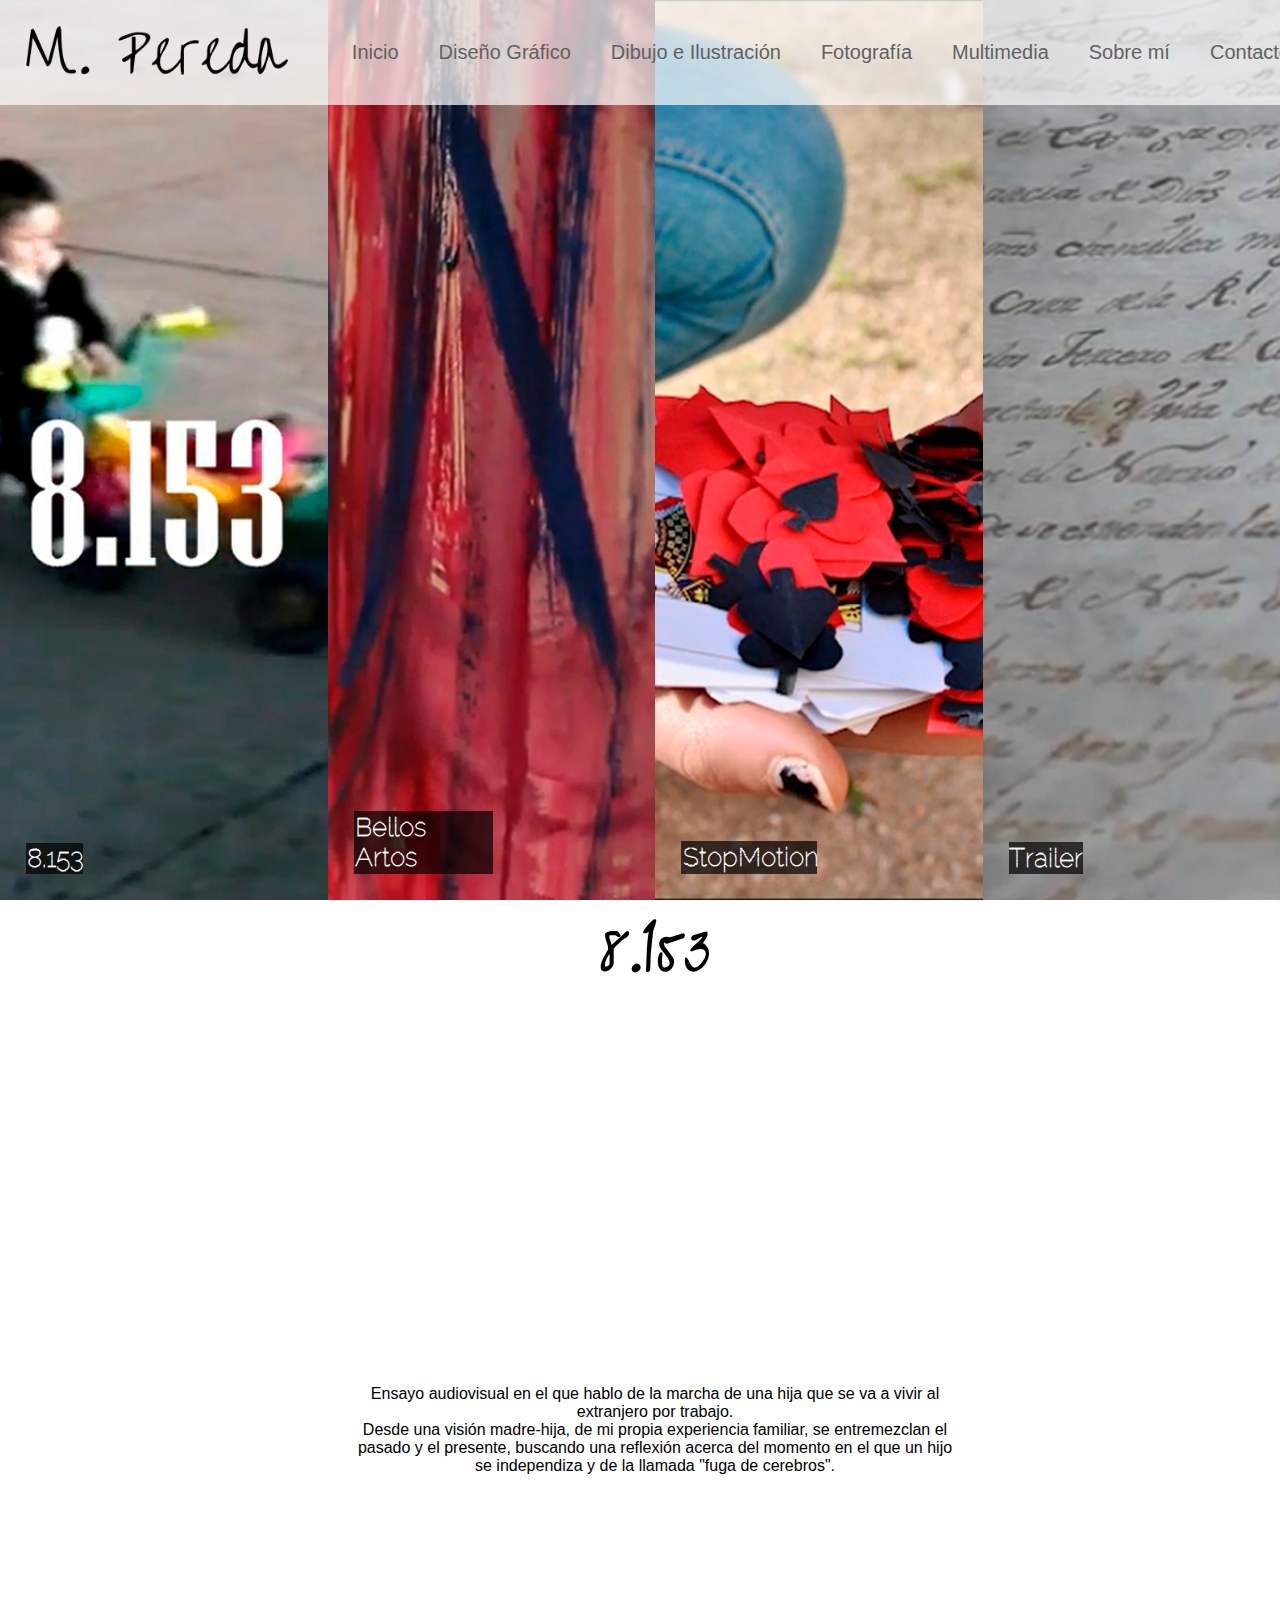
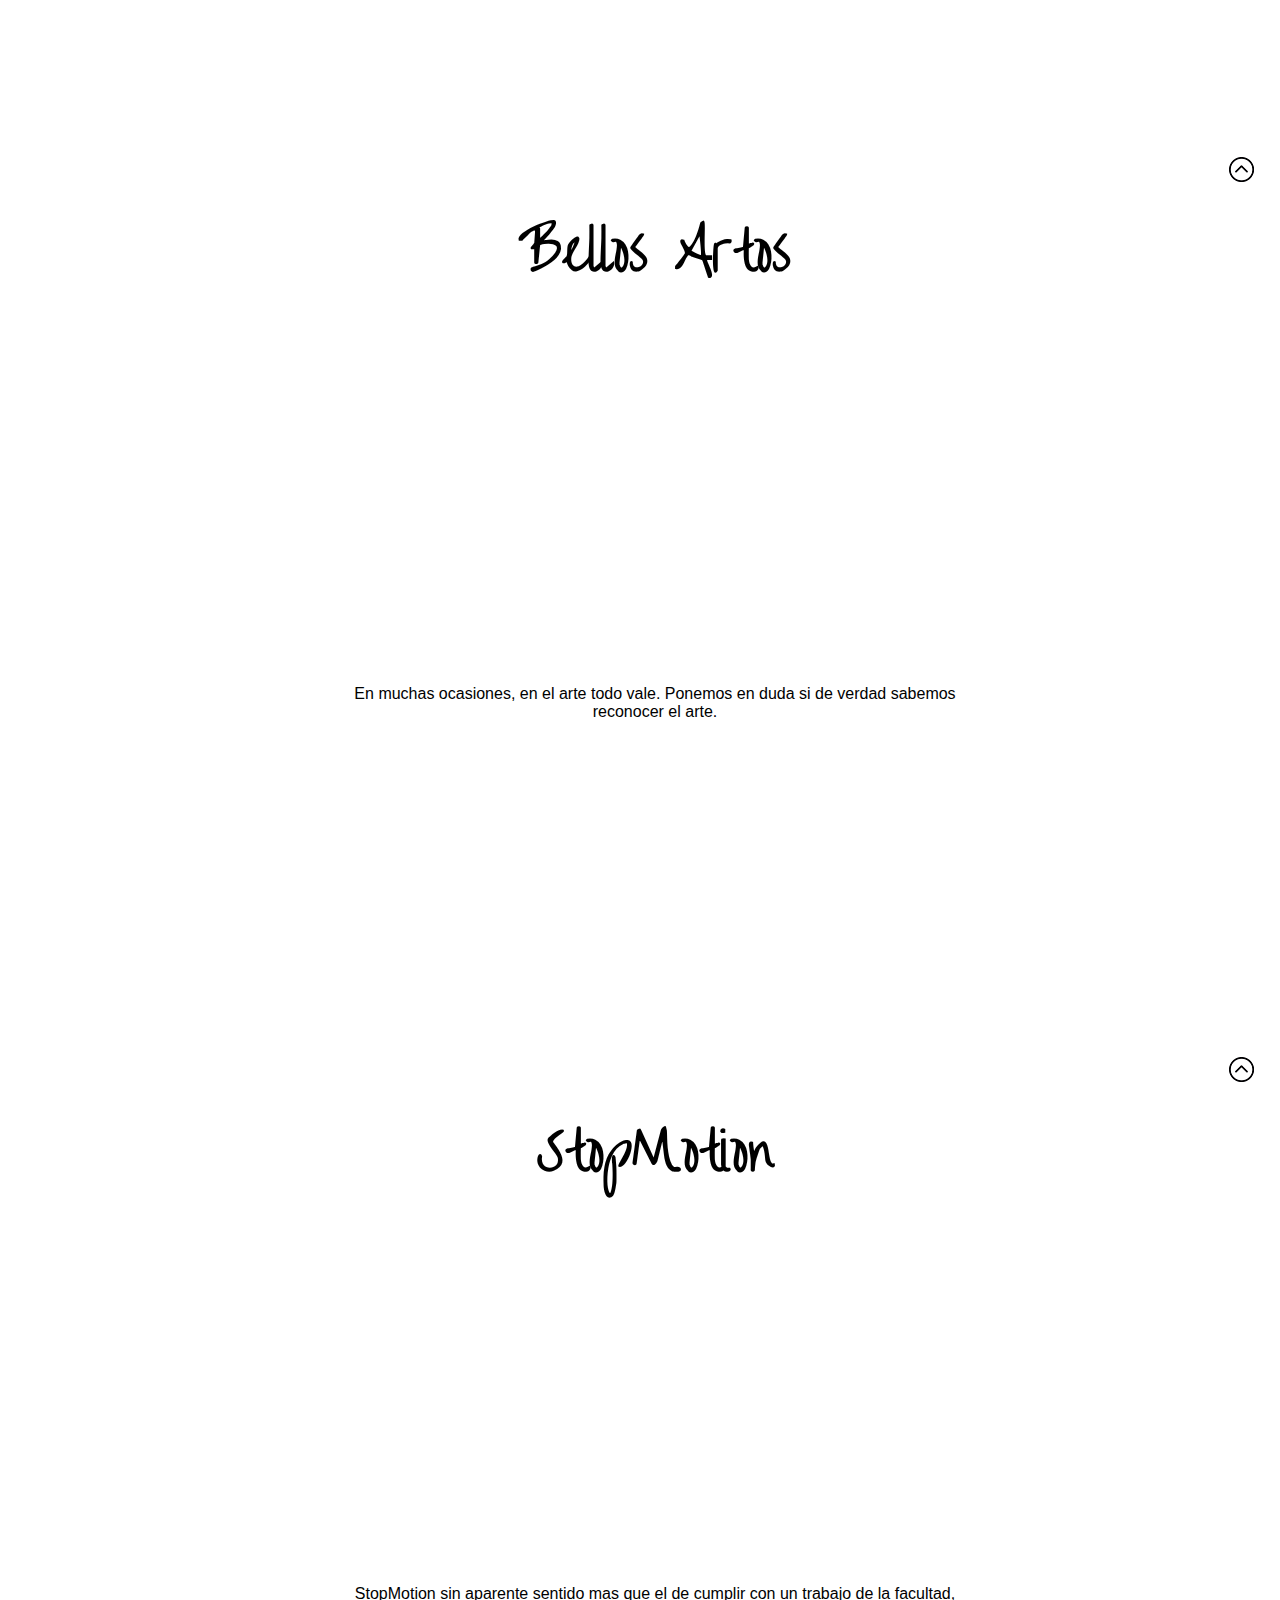
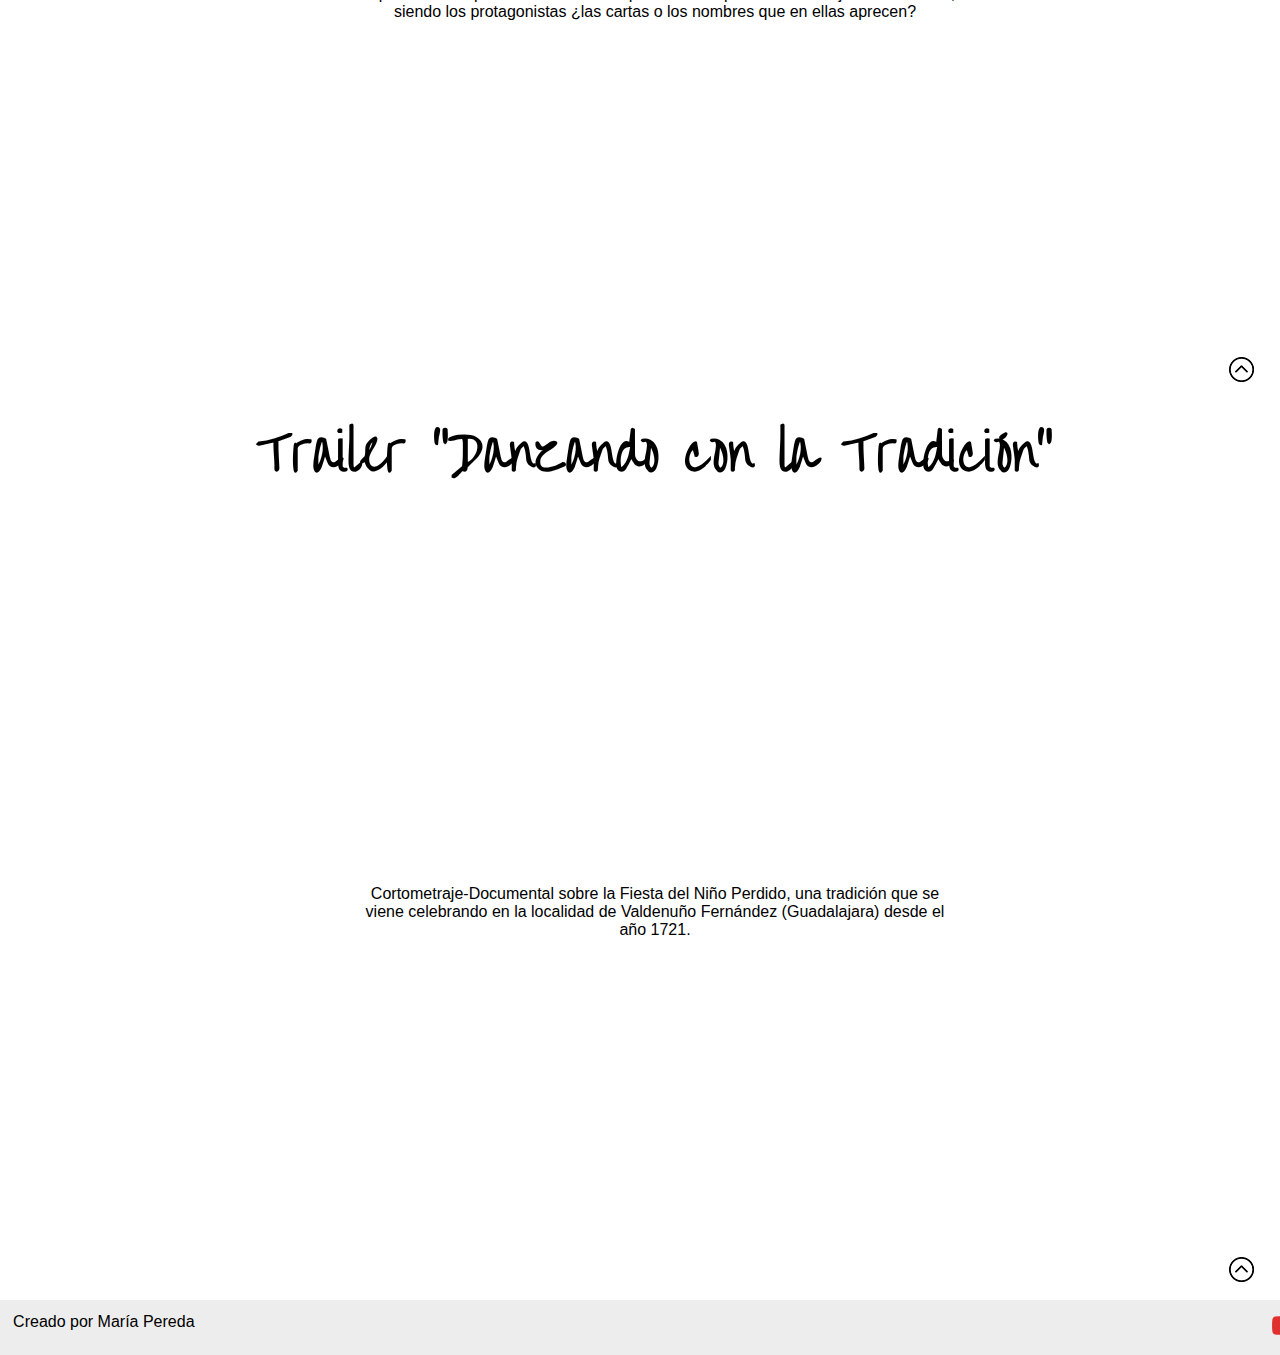
<file: html/multimedia.html>
<!DOCTYPE html>
<html lang="es">
<head>
	<meta charset="UTF-8">
	<title>Document</title>
	<link rel="stylesheet" type="text/css" href="../css/estructura.css">
	<link rel="stylesheet" type="text/css" href="../css/menu.css">
	<link rel="stylesheet" type="text/css" href="../css/fuentes.css">
	<script src="https://code.jquery.com/jquery-3.4.1.slim.min.js" integrity="sha256-pasqAKBDmFT4eHoN2ndd6lN370kFiGUFyTiUHWhU7k8=" crossorigin="anonymous"></script>

	<script type="text/javascript">

		$(document).ready(function(){

			~$(".m-abrir").click(function(){

				$("nav").css("display", "block");

				$(".m-abrir").css("display", "none");

				$(".m-cerrar").css("display", "block");

			});

			~$(".m-cerrar").click(function(){

				$("nav").css("display", "none");

				$(".m-cerrar").css("display", "none");

				$(".m-abrir").css("display", "block");

			});

			$('a[href*="#"]:not([href="#"])').click(function() {
			  if (location.pathname.replace(/^\//, '') == this.pathname.replace(/^\//, '') && location.hostname == this.hostname) {
			    var target = $(this.hash);
			    target = target.length ? target : $('[name=' + this.hash.slice(1) + ']');
			    if (target.length) {
			      $('html, body').animate({
			        scrollTop: target.offset().top
			      }, 700);
			      return false;
			    }
			  }
			});

		});

	</script>
</head>
<body>
		
	<header>

		<div class="logo">
			<img src="../img/logo.png">
		</div>

		<nav>
			<ul>
				<li><a href="../index.html">Inicio              </a></li>
				<li><a href="diseñografico.html">Diseño Gráfico </a></li>
				<li><a href="dibujo.html">Dibujo e Ilustración  </a></li>
				<li><a href="fotografia.html">Fotografía        </a></li>
				<li><a href="#">Multimedia                      </a></li>
				<li><a href="sobremi.html">Sobre mí             </a></li>
				<li><a href="contacto.html">Contacto            </a></li>
			</ul>
		</nav>

		<div class="m-abrir">
			<img src="../img/menu.png">
		</div>

		<div class="m-cerrar">
			<img src="../img/menu.png">
		</div>
	</header>
	
	<a name="arriba"></a>
	<section class="multimedia">		
		<div class="multimedia1"><a href="#isa"><h2>8.153</h2></a></div>
		<div class="multimedia2"><a href="#bellosartos"><h2>Bellos Artos</h2></a></div>
		<div class="multimedia3"><a href="#stopmotion"><h2>StopMotion</h2></a></div>
		<div class="multimedia4"><a href="#trailer"><h2>Trailer</h2></a></div>
	</section>

	<a name="isa"></a>
	<section class="multi-secciones">

		<h3>8.153</h3>
		<div class="video">
			<iframe width="560" height="315" src="https://www.youtube.com/embed/IkZn164vOIs" frameborder="0" allowfullscreen></iframe>
		</div>
		<div class="descripcion">
			<p>Ensayo audiovisual en el que hablo de la marcha de una hija que se va a vivir al extranjero por trabajo.</p>
			<p>Desde una visión madre-hija, de mi propia experiencia familiar, se entremezclan el pasado y el presente, buscando una reflexión acerca del momento en el que un hijo se independiza y de la llamada "fuga de cerebros".</p>
		</div>

		<div class="arriba1">
			<a href="#arriba">
				<img src="../img/flechaarriba.png">
			</a>
		</div>
	</section>

	<a name="bellosartos"></a>
	<section class="multi-secciones">

		<h3>Bellos Artos</h3>
		<div class="video">
			<iframe width="560" height="315" src="https://www.youtube.com/embed/F0xVvGdnty4" frameborder="0" allowfullscreen></iframe>
		</div>
		<div class="descripcion">
			<p>En muchas ocasiones, en el arte todo vale. Ponemos en duda si de verdad sabemos reconocer el arte.</p>
		</div>

		<div class="arriba2">
			<a href="#arriba">
				<img src="../img/flechaarriba.png">
			</a>
		</div>
	</section>

	<a name="stopmotion"></a>
	<section class="multi-secciones">

		<h3>StopMotion</h3>
		<div class="video">
			<iframe width="560" height="315" src="https://www.youtube.com/embed/ozQydQudNCw" frameborder="0" allowfullscreen></iframe>
		</div>
		<div class="descripcion">
			<p>StopMotion sin aparente sentido mas que el de cumplir con un trabajo de la facultad, siendo los protagonistas ¿las cartas o los nombres que en ellas aprecen?</p>
		</div>
		<div class="arriba3">
			<a href="#arriba">
				<img src="../img/flechaarriba.png">
			</a>
		</div>
	</section>

	<a name="trailer"></a>
	<section class="multi-secciones">

		<h3>Trailer "Danzando con la Tradición"</h3>
		<div class="video">
			<iframe width="560" height="315" src="https://www.youtube.com/embed/bn4ujb1rlUg" frameborder="0" allowfullscreen></iframe>
		</div>
		<div class="descripcion">
			<p>Cortometraje-Documental sobre la Fiesta del Niño Perdido, una tradición que se viene celebrando en la localidad de Valdenuño Fernández (Guadalajara) desde el año 1721.</p>
		</div>

		<div class="arriba4">
			<a href="#arriba">
				<img src="../img/flechaarriba.png">
			</a>
		</div>
	</section>



	<footer>
		<p>Creado por María Pereda</p>
		<div class="iconos">
			<a href="https://www.youtube.com/user/milyval" target="_blanck"><img src="../img/youtube.png"></a>
		</div>
		
	</footer>
	
</body>
</html>
</file>
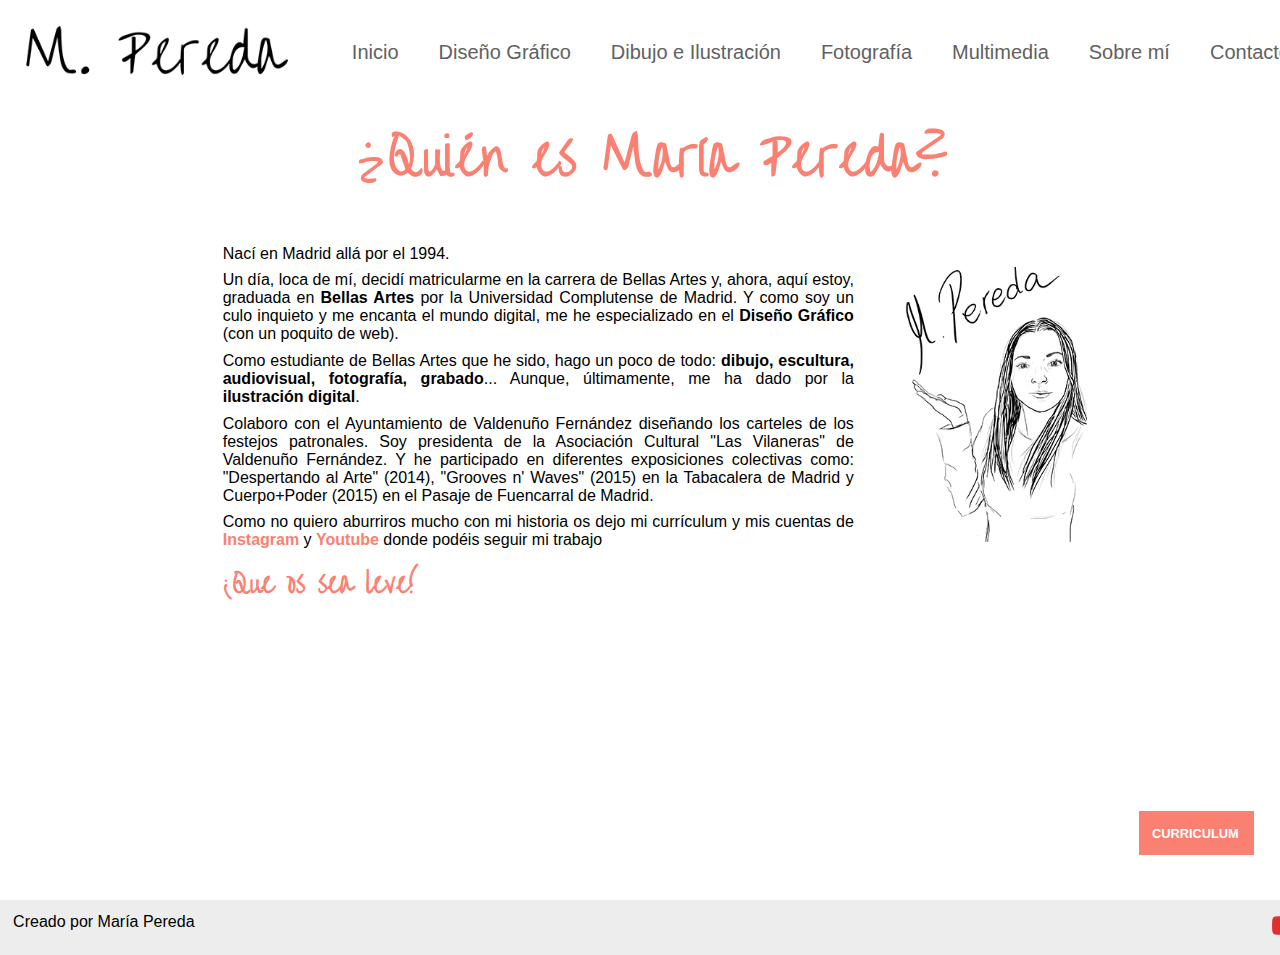
<file: html/sobremi.html>
<!DOCTYPE html>
<html lang="es">
<head>
	<meta charset="UTF-8">
	<title>Document</title>
	<link rel="stylesheet" type="text/css" href="../css/estructura.css">
	<link rel="stylesheet" type="text/css" href="../css/menu.css">
	<link rel="stylesheet" type="text/css" href="../css/fuentes.css">
	<script src="https://code.jquery.com/jquery-3.4.1.slim.min.js" integrity="sha256-pasqAKBDmFT4eHoN2ndd6lN370kFiGUFyTiUHWhU7k8=" crossorigin="anonymous"></script>

	<script type="text/javascript">

		$(document).ready(function(){

			$(".oscuro").css("background-color", "rgba(225, 225, 225, .3)");

			$(".m-abrir").click(function(){

				$("nav").css("display", "block");

				$(".m-abrir").css("display", "none");

				$(".m-cerrar").css("display", "block");

			});

			$(".m-cerrar").click(function(){

				$("nav").css("display", "none");

				$(".m-cerrar").css("display", "none");

				$(".m-abrir").css("display", "block");

			});

			$('a[href*="#"]:not([href="#"])').click(function() {
			  if (location.pathname.replace(/^\//, '') == this.pathname.replace(/^\//, '') && location.hostname == this.hostname) {
			    var target = $(this.hash);
			    target = target.length ? target : $('[name=' + this.hash.slice(1) + ']');
			    if (target.length) {
			      $('html, body').animate({
			        scrollTop: target.offset().top
			      }, 700);
			      return false;
			    }
			  }
			});

		});

	</script>
</head>
<body>
		
	<header class="oscuro">

		<div class="logo">
			<img src="../img/logo.png">
		</div>

		<nav>
			<ul>
				<li><a href="../index.html">Inicio                   </a></li>
				<li><a href="diseñografico.html">Diseño Gráfico </a></li>
				<li><a href="Dibujo.html">Dibujo e Ilustración  </a></li>
				<li><a href="fotografia.html">Fotografía        </a></li>
				<li><a href="multimedia.html">Multimedia        </a></li>
				<li><a href="#">Sobre mí             	             </a></li>
				<li><a href="contacto.html">Contacto            </a></li>
			</ul>
		</nav>

		<div class="m-abrir">
			<img src="../img/menu.png">
		</div>

		<div class="m-cerrar">
			<img src="../img/menu.png">
		</div>
	</header>
	
	<section class="sobremi">	

		<h3>¿Quién es María Pereda?</h3>

		<div class="mihistoria">
			
			<img src="../img/maria.jpg" alt="">

			<p>Nací en Madrid allá por el 1994.</p>
			<p>Un día, loca de mí, decidí matricularme en la carrera de Bellas Artes y, ahora, aquí estoy, graduada en <span class="negrita">Bellas Artes</span> por la Universidad Complutense de Madrid. Y como soy un culo inquieto y me encanta el mundo digital, me he especializado en el <span class="negrita">Diseño Gráfico</span> (con un poquito de web).</p>
			<p>Como estudiante de Bellas Artes que he sido, hago un poco de todo: <span class="negrita">dibujo, escultura, audiovisual, fotografía, grabado</span>... Aunque, últimamente, me ha dado por la <span class="negrita">ilustración digital</span>.</p>
			<p>Colaboro con el Ayuntamiento de Valdenuño Fernández diseñando los carteles de los festejos patronales. Soy presidenta de la Asociación Cultural "Las Vilaneras" de Valdenuño Fernández. Y he participado en diferentes exposiciones colectivas como: "Despertando al Arte" (2014), "Grooves n' Waves" (2015) en la Tabacalera de Madrid y Cuerpo+Poder (2015) en el Pasaje de Fuencarral de Madrid.</p>
			<p>Como no quiero aburriros mucho con mi historia os dejo mi currículum y mis cuentas de <a href="https://www.instagram.com/m.pereda/" target="_blanck"">Instagram</a> y <a href="https://www.youtube.com/user/milyval" target="_blanck">Youtube</a> donde podéis seguir mi trabajo</p>
			<p><span class="salmon">¡Que os sea leve!</span></p>
		</div>

		<div class="curriculum">
			<a href="../pdf/curriculum.pdf" target="_blanck">CURRICULUM</a>
		</div>		
	</section>

	<footer>
		<p>Creado por María Pereda</p>
		<div class="iconos">
			<a href="https://www.youtube.com/user/milyval" target="_blanck"><img src="../img/youtube.png"></a>			
		</div>
		
	</footer>
	
</body>
</html>
</file>
<file: css/estructura.css>
*{
	margin: 0px;
	padding: 0px;
	-webkit-box-sizing: border-box;
    -moz-box-sizing: border-box;
    box-sizing: border-box;
}


footer a{
	text-decoration: none;
	font-size: 0px;
}

footer img{
	width: 25px;
	height: 25px;
}



/* RESPONSIVE MOVIL Y TABLET*/

@media screen and (max-width: 991px){
	
	header{
		width: 100%;
		height: auto;
		float: left;
		background-color: rgba(0, 0, 0, 0.1);
	}

	.logo{
		width: 30%;
		height: auto;
		margin: 2%;
	}

	.logo img{
		width: 100%;
		height: auto;
	}

	.m-abrir{
		position: absolute;
		display: block;
	}

	.m-cerrar{
		position: absolute;
		display: none;
	}

	footer{
		width: 100%;
		height: auto;
		position: relative;
		bottom: 0px;
		left: 0px;
		display: flex;
		flex-wrap: wrap;
		justify-content: space-between;
		padding: 1%;
		background: rgba(230, 229, 230, 0.7);
	}

	.fondo_inicio{
		width: 100%;
		height: auto;
		float: left;
		clear: fixed;
		margin-top: 5%;	
	}

	.fondo_inicio h1{
		display: none;
	}

	.fondo_inicio div{
		width: 80%;
		height: auto;
		margin: auto;
		display: flex;
		flex-wrap: wrap;
		justify-content: space-between;
		align-items: center;
	}

	.fondo_inicio div img{
		width: 100%;
		height: auto;
		margin-bottom: 5%;
	}


	.arriba1, .arriba2, .arriba3, .arriba4, .arriba5{
		display: none;
	}

	/* DISEÑO GRAFICO*/

	.diseñog{
		display: none;
	}


	.dsñ-secciones{
		width: 100%;
		height: auto;
		margin-top: 5%;
		margin-bottom: 15%;
		float: left;
		clear: fixed;
	}

	.galeria{
		width: 60%;
		height: auto;
		margin: auto;
		margin-top: 5%;
		display: flex;
		flex: wrap;
		justify-content: center;
		align-items: center;
	}

	.img_cartel{
		display: none;
	}

	.contenedor_cartel{
		width: 100%;
		height: auto;
	}

	.contenedor_cartel div{
		width: 100%;
		height: auto;
		margin-bottom: 5%;
	}

	.contenedor_cartel div img{
		width: 100%;
		height: auto;
	}

	.img_logo{
		display: none;
	}

	.contenedor_logo{
		width: 100%;
		height: auto;
	}

	.contenedor_logo div{
		width: 100%;
		height: auto;
		margin-bottom: 5%;
	}

	.contenedor_logo div img{
		width: 100%;
		height: auto;
	}

	.img_forland{
		display: none;
	}

	.contenedor_forland{
		width: 100%;
		height: auto;
	}

	.contenedor_forland div{
		width: 100%;
		height: auto;
		margin-bottom: 5%;
	}

	.contenedor_forland div img{
		width: 100%;
		height: auto;
	}
	/* FIN DISEÑO GRAFICO*/


	/* DIBUJO E ILUSTRACION */
	
	.dibujo{
		display: none;
	}

	.dib-secciones{
		width: 100%;
		height: auto;
		margin-top: 5%;
		margin-bottom: 15%;
		float: left;
		clear: fixed;
	}


	.img_ilust{
		display: none;
	}

	.contenedor_ilust{
		width: 100%;
		height: auto;
	}

	.contenedor_ilust div{
		width: 100%;
		height: auto;
		margin-bottom: 5%;
	}

	.contenedor_ilust div img{
		width: 100%;
		height: auto;
	}

	.img_retrato{
		display: none;
	}

	.contenedor_retrato{
		width: 100%;
		height: auto;
	}

	.contenedor_retrato div{
		width: 100%;
		height: auto;
		margin-bottom: 5%;
	}

	.contenedor_retrato div img{
		width: 100%;
		height: auto;
	}

	.img_danzando{
		display: none;
	}

	.contenedor_danzando{
		width: 100%;
		height: auto;
	}

	.contenedor_danzando div{
		width: 100%;
		height: auto;
		margin-bottom: 5%;
	}

	.contenedor_danzando div img{
		width: 100%;
		height: auto;
	}
	
	/* FIN DIBUJO E ILUSTRACION*/


	/* FOTOGRAFIA */

	.foto{
		display: none;
	}

	.foto-secciones{
		width: 100%;
		height: auto;
		margin-top: 5%;
		margin-bottom: 15%;
		float: left;
		clear: fixed;
	}


	.img_bodypaint{
		display: none;
	}

	.contenedor_bodypaint{
		width: 100%;
		height: auto;
	}

	.contenedor_bodypaint div{
		width: 100%;
		height: auto;
		margin-bottom: 5%;
	}

	.contenedor_bodypaint div img{
		width: 100%;
		height: auto;
	}

	.img_beauty{
		display: none;
	}

	.contenedor_beauty{
		width: 100%;
		height: auto;
	}

	.contenedor_beauty div{
		width: 100%;
		height: auto;
		margin-bottom: 5%;
	}

	.contenedor_beauty div img{
		width: 100%;
		height: auto;
	}

	.img_moda{
		display: none;
	}

	.contenedor_moda{
		width: 100%;
		height: auto;
	}

	.contenedor_moda div{
		width: 100%;
		height: auto;
		margin-bottom: 5%;
	}

	.contenedor_moda div img{
		width: 100%;
		height: auto;
	}

	.img_publi{
		display: none;
	}

	.contenedor_publi{
		width: 100%;
		height: auto;
	}

	.contenedor_publi div{
		width: 100%;
		height: auto;
		margin-bottom: 5%;
	}

	.contenedor_publi div img{
		width: 100%;
		height: auto;
	}

	.img_personal{
		display: none;
	}

	.contenedor_personal{
		width: 100%;
		height: auto;
	}

	.contenedor_personal div{
		width: 100%;
		height: auto;
		margin-bottom: 5%;
	}

	.contenedor_personal div img{
		width: 100%;
		height: auto;
	}

	/* FIN FOTOGRAFIA*/


	/* MULTIMEDIA */

	.multimedia{
		display: none;
	}

	.multi-secciones{
		width: 100%;
		height: auto;
		margin-top: 5%;
		margin-bottom: 15%;
		float: left;
		clear: fixed;
	}

	.video{
		width: 80%;
		height: auto;
		margin: auto;
	}

	.video iframe{
		width: 100%;
		height: auto;
	}

	.descripcion{
		width: 90%;
		height: auto;
		margin: auto;
		margin-top: 3%;
		padding: 3%;
		display: flex;
		flex-wrap: wrap;
		justify-content: center;
		align-items: center;
	}

	.descripcion p{
		text-align: center;
		font-size: 3vw;
	}
	/* FIN MULTIMEDIA */


	
	/* SOBRE MI */

	.sobremi{
		width: 100%;
		height: auto;
		margin-top: 5%;
		margin-bottom: 15%;
		float: left;
		clear: fixed;
	}

	.sobremi h3{
		color: salmon;
		margin: 2%;
		font-size: 6vW;
	}

	.mihistoria{
		width: 80%;
		height: auto;
		margin: auto;
	}

	.mihistoria img{
		width: 70%;
		height: auto;
		margin: 10%;
	}

	.mihistoria p{
		margin-bottom: 3%;
	}

	.curriculum{
		width: 24%;
		height: auto;
		float: left;
		clear: fixed;
		padding: 2%
		margin-top: 5%;
		margin-left: 40%;
		background: salmon;
	}

	/* FIN SOBRE MI */


	/* CONTACTO */

	.contacto{
		width: 100%;
		height: auto;
		margin-top: 5%;
		margin-bottom: 15%;
		float: left;
		clear: fixed;
	}

	.contacto h3{
		color: salmon;
		margin: 5%;
	}

	article{
		width: 80%;
		height: auto;
		margin: auto;
	}

	.formulario{
		width: 100%;
		height: auto;
		float: left;
	}


	#nombre, #apellidos, #mail{
		width: 100%;
		padding: 1%;
		margin-top: 2%;
    	margin-bottom: 5%;
    	box-sizing: border-box;
	}

	input{
		outline-color: lightgrey;
	}

	input[type=text]:focus {
    	background-color: salmon;
	}

	#comentario{
		width: 100%;
		padding: 1%;
    	margin-top: 2%;
    	box-sizing: border-box;		
		resize: none;
	}

	#comentario:focus{
		background-color: salmon;
	}

	input[type=submit]{
		padding: 1%;
		margin-right: 2%;
		margin-top: 5%;
		background-color: salmon;
		color: white;
	}

	input[type=reset]{
		padding: 1%;
		margin-top: 5%;
		background-color: salmon;
		color: white;
	}


	.comentarios{
		width: 100%;
		height: auto;
		margin-top: 5%;
	}


	.cuentas{
		width: 80%;
		height: auto;
		float: left;
		clear: fixed;
		margin-left: 10%;
		margin-top: 15%;		
	}

	.cuentas div{
		margin: 3%;
	}

	.cuentas div p{
		color: gray;
	}

	.cuentas div p img{
		margin-right: 5%;
	}
	

	/* FIN CONTACTO */

}
/*FIN RESPONSIVE MOVIL Y TABLET*/



/* RESPONSIVE PARA ORDENADORES*/

@media screen and (min-width: 992px){

	body, html{
		width: 100%;
		height: 100%;
		min-width: 1310px;
	}

	body{
		min-width: 1310px;
	}

	header{
		width: 100%;
		position: absolute;
		min-width: 1310px;
		display: flex;
		flex-wrap: wrap;
		justify-content: space-between;
		align-items: center;
		background-color: rgba(256, 256, 256, 0.7);
	}



	.m-abrir{
		position: absolute;
		display: none;
	}

	.m-cerrar{
		position: absolute;
		display: none;
	}

	.logo{
		width: 20%;
		height: auto;
		margin: 2%;
	}

	.logo img{
		width: 100%;
		height: auto;
	}

	footer{
		width: 100%;
		height: auto;
		position: relative;
		bottom: 0px;
		left: 0px;
		min-width: 1310px;
		display: flex;
		flex-wrap: wrap;
		justify-content: space-between;
		padding: 1%;
		background: rgba(230, 229, 230, 0.7);
	}


	/* PAGINA DE INICIO */

	.fondo_inicio{
		width: 100%;
		height: 100%;
		display: flex;
		flex: wrap;
		justify-content: center;
		align-items: center;
		background-size: cover;
		background-position: center;
		background-repeat: no-repeat;
		background: url('../img/f-i.jpg');
	}

	.fondo_inicio div{
		display: none;
	}

	@keyframes titulo_inicio{
		0%{opacity: 0; filter: Alpha (opacity=0);}
		100%{opacity: 0.9; filter: Alpha (opacity=90);}
	}

	.fondo_inicio h1{
		animation-name: titulo_inicio;
		animation-duration: 2s;
		animation-itaration-count: 1;
	}

	/* FIN PAGINA DE INICIO */


	/* BOTONES FLECHA ARRIBA*/
	.arriba1{
		width: 25px;
		height: 25px;
		position: absolute;
		bottom: -98%;
		right: 2%;
	}

	.arriba2{
		width: 25px;
		height: 25px;
		position: absolute;
		bottom: -198%;
		right: 2%;
	}

	.arriba3{
		width: 25px;
		height: 25px;
		position: absolute;
		bottom: -298%;
		right: 2%;
	}

	.arriba4{
		width: 25px;
		height: 25px;
		position: absolute;
		bottom: -398%;
		right: 2%;
	}

	.arriba5{
		width: 25px;
		height: 25px;
		position: absolute;
		bottom: -498%;
		right: 2%;
	}
	/*FIN BOTONES FLECHA ARRIBA */
	
	
	/* DISEÑO GRAFICO */

	.diseñog{
		width: 100%;
		height: 100%;
		display: flex;
		flex-wrap: wrap;
		justify-content: space-between;
		align-items: center;
		background: white;
	}

	.diseñog div{
		width: 33%;
		height: 100%;
		padding: 2%;
		display: flex;
		flex: wrap;
		justify-content: flex-start;
		align-items: flex-end;
		background-size: cover;
		background-position: center;
		background-repeat: no-repeat;
	}

	@keyframes seccion-a{
		0% {transform: translate(0px, -100%);}
		100% {transform: translate(0px, 0%;);}
	}

	.diseño1{		
		background: url('../img/fondo-carteleria.jpg');
		animation-name: seccion-a;
		animation-duration: 2s;
		animation-itaration-count: 1;
	}

	@keyframes seccion-b{
		0% {transform: translate(0px, -100%);}
		20% {transform: translate(0px, -100%);}
		100% {transform: translate(0px, 0%;);}
	}

		
	.diseño2{
		background: url('../img/fondo-logotipos.jpg');
		animation-name: seccion-b;
		animation-duration: 2s;
		animation-itaration-count: 1;
	}

	@keyframes seccion-c{
		0% {transform: translate(0px, -100%);}
		40% {transform: translate(0px, -100%);}
		100% {transform: translate(0px, 0%;);}
	}

	.diseño3{
		background: url('../img/fondo-forland.jpg');
		animation-name: seccion-c;
		animation-duration: 2s;
		animation-itaration-count: 1;
	}

	.dsñ-secciones{
		width: 100%;
		height: 100%;
	}

	.galeria{
		width: 60%;
		height: auto;
		margin: auto;
		display: flex;
		flex-wrap: wrap;
		justify-content: center;
		align-items: center;
	}

	/*GALERIA CARTELERIA */

	.img_cartel{
		width: 96%;
		height: 422px;
		margin: 2%;
		display: flex;
		flex-wrap: wrap;
		justify-content: center;
		align-items: center;
	}

	.img_cartel div{
		width: 298px;
		height: 422px;
		background-size: cover;
		background-position: center;
		background-repeat: no-repeat;
		background: url('../img/cartel3.jpg');
	}

	.contenedor_cartel{
		width: 96%;
		height: auto;
		display: flex;
		flex-wrap: wrap;
		justify-content: space-between;
		align-items: center;
	}

	.contenedor_cartel div{
		width: 10%;
		height: 50px;
		background-size: cover;
		background-position: center;
		background-repeat: no-repeat;
		cursor: pointer;
	}

	.contenedor_cartel div img{
		display: none;
	}

	.cartel1{
		background: url('../img/cartel1.jpg');
	}

	.cartel2{
		background: url('../img/cartel2.jpg');
	}

	.cartel3{
		background: url('../img/cartel3.jpg');
	}

	.cartel4{
		background: url('../img/cartel4.jpg');
	}

	.cartel5{
		background: url('../img/cartel5.jpg');
	}

	.cartel6{
		background: url('../img/cartel6.jpg');
	}
	/* FIN GALERÍA CARTELERIA*/


	/* GALERIA LOGOTIPOS */

	.img_logo{
		width: 96%;
		height: 422px;
		margin: 2%;
		display: flex;
		flex-wrap: wrap;
		justify-content: center;
		align-items: center;
	}

	.img_logo div{
		width: 597px;
		height: 422px;
		background-size: cover;
		background-position: center;
		background-repeat: no-repeat;
		background: url('../img/logo1.jpg');
	}

	.contenedor_logo{
		width: 96%;
		height: auto;
		display: flex;
		flex-wrap: wrap;
		justify-content: center;
		align-items: center;
	}

	.contenedor_logo div{
		width: 15%;
		height: 50px;
		background-size: cover;
		background-position: center;
		background-repeat: no-repeat;
		cursor: pointer;
	}

	.contenedor_logo div img{
		display: none;
	}

	.logo1{
		background: url('../img/logo1.jpg');
	}

	.logo2{
		background: url('../img/logo2.jpg');
	}
	/* FIN GALERIA LOGOTIPOS*/


	/*GALERIA FORLAND */

	.img_forland{
		width: 96%;
		height: 422px;
		margin: 2%;
		display: flex;
		flex-wrap: wrap;
		justify-content: center;
		align-items: center;
	}

	.img_forland div{
		width: 597px;
		height: 422px;
		background-size: cover;
		background-position: center;
		background-repeat: no-repeat;
		background: url('../img/forland1.jpg');
	}

	.contenedor_forland{
		width: 96%;
		height: auto;
		display: flex;
		flex-wrap: wrap;
		justify-content: space-between;
		align-items: center;
	}

	.contenedor_forland div{
		width: 10%;
		height: 50px;
		background-size: cover;
		background-position: center;
		background-repeat: no-repeat;
		cursor: pointer;
	}

	.contenedor_forland div img{
		display: none;
	}

	.forland1{
		background: url('../img/forland1.jpg');
	}

	.forland2{
		background: url('../img/forland2.jpg');
	}

	.forland3{
		background: url('../img/forland3.jpg');
	}

	.forland4{
		background: url('../img/forland4.jpg');
	}

	.forland5{
		background: url('../img/forland5.jpg');
	}

	.forland6{
		background: url('../img/forland6.jpg');
	}

	.forland7{
		background: url('../img/forland7.jpg');
	}
	/*FIN GALERIA FORLAND*/

	/* FIN DISEÑO GRÁFICO */


	/* DIBUJO E ILUSTRACION */

	.dibujo{
		width: 100%;
		height: 100%;
		display: flex;
		flex-wrap: wrap;
		justify-content: space-between;
		align-items: center;
	}

	.dibujo div{
		width: 33%;
		height: 100%;
		padding: 2%;
		display: flex;
		flex: wrap;
		justify-content: flex-start;
		align-items: flex-end;
		background-size: cover;
		background-position: center;
		background-repeat: no-repeat;
	}


	.dibujo1{		
		background: url('../img/fondo-ilustracion.jpg');
		animation-name: seccion-a;
		animation-duration: 2s;
		animation-itaration-count: 1;
	}

	.dibujo2{
		background: url('../img/fondo-retratos.jpg');
		animation-name: seccion-b;
		animation-duration: 2s;
		animation-itaration-count: 1;
	}

	.dibujo3{
		background: url('../img/fondo-danzando.jpg');
		animation-name: seccion-c;
		animation-duration: 2s;
		animation-itaration-count: 1;
	}

	.dib-secciones{
		width: 100%;
		height: 100%;
	}


	/* ILUSTRACIONES GALERIA */
	
	.img_ilust{
		width: 96%;
		height: 422px;
		margin: 2%;
		display: flex;
		flex-wrap: wrap;
		justify-content: center;
		align-items: center;
	}

	.img_ilust div{
		width: 597px;
		height: 422px;
		background-size: cover;
		background-position: center;
		background-repeat: no-repeat;
		background: url('../img/ilustracion1.jpg');

	}

	.contenedor_ilust{
		width: 96%;
		height: auto;
		display: flex;
		flex-wrap: wrap;
		justify-content: space-between;
		align-items: center;
	}

	.contenedor_ilust div{
		width: 8%;
		height: 50px;
		background-size: cover;
		background-position: center;
		background-repeat: no-repeat;
		cursor: pointer;
	}

	.contenedor_ilust div img{
		display: none;
	}

	.ilust1{
		background: url('../img/ilustracion1.jpg');
	}

	.ilust2{
		background: url('../img/ilustracion2.jpg');
	}

	.ilust3{
		background: url('../img/ilustracion3.jpg');
	}

	.ilust4{
		background: url('../img/ilustracion4.jpg');
	}

	.ilust5{
		background: url('../img/ilustracion5.jpg');
	}

	.ilust6{
		background: url('../img/ilustracion6.jpg');
	}

	.ilust7{
		background: url('../img/ilustracion7.jpg');
	}

	.ilust8{
		background: url('../img/ilustracion8.jpg');
	}

	.ilust9{
		background: url('../img/ilustracion9.jpg');
	}

	.ilust10{
		background: url('../img/ilustracion10.jpg');
	}

	/*FIN ILUSTRACION GALERIA*/


	/* GALERIA RETRATOS*/

	.img_retrato{
		width: 96%;
		height: 422px;
		margin: 2%;
		display: flex;
		flex-wrap: wrap;
		justify-content: center;
		align-items: center;
	}

	.img_retrato div{
		width: 298px;
		height: 422px;
		background-size: cover;
		background-position: center;
		background-repeat: no-repeat;
		background: url('../img/retrato1.jpg');
	}

	.contenedor_retrato{
		width: 96%;
		height: auto;
		display: flex;
		flex-wrap: wrap;
		justify-content: space-between;
		align-items: center;
	}

	.contenedor_retrato div{
		width: 15%;
		height: 50px;
		background-size: cover;
		background-position: center;
		background-repeat: no-repeat;
		cursor: pointer;
	}

	.contenedor_retrato div img{
		display: none;
	}

	.retrato1{
		background: url('../img/retrato1.jpg');
	}

	.retrato2{
		background: url('../img/retrato2.jpg');
	}

	.retrato3{
		background: url('../img/retrato3.jpg');
	}

	.retrato4{
		background: url('../img/retrato4.jpg');
	}

	.retrato5{
		background: url('../img/retrato5.jpg');
	}
	/* FIN GALERIA RETRATOS*/


	/* GALERIA DANZANDO CON LA TRADICION */

	.img_danzando{
		width: 96%;
		height: 422px;
		margin: 2%;
		display: flex;
		flex-wrap: wrap;
		justify-content: center;
		align-items: center;
	}

	.img_danzando div{
		width: 597px;
		height: 422px;
		background-size: cover;
		background-position: center;
		background-repeat: no-repeat;
		background: url('../img/danzando1.jpg');
	}

	.contenedor_danzando{
		width: 96%;
		height: auto;
		display: flex;
		flex-wrap: wrap;
		justify-content: space-between;
		align-items: center;
	}

	.contenedor_danzando div{
		width: 15%;
		height: 50px;
		background-size: cover;
		background-position: center;
		background-repeat: no-repeat;
		cursor: pointer;
	}

	.contenedor_danzando div img{
		display: none;
	}

	.danzando1{
		background: url('../img/danzando1.jpg');
	}

	.danzando2{
		background: url('../img/danzando2.jpg');
	}

	.danzando3{
		background: url('../img/danzando3.jpg');
	}

	.danzando4{
		background: url('../img/danzando4.jpg');
	}

	.danzando5{
		background: url('../img/danzando5.jpg');
	}

	.danzando6{
		background: url('../img/danzando6.jpg');
	}

	/* FIN GALERIA DANZANDO CON LA TRADICION*/

	/* FIN DIBUJO E ILUSTRACION*/



	/* FOTOGRAFIA*/

	.foto{
		width: 100%;
		height: 100%;
		display: flex;
		flex-wrap: wrap;
		justify-content: space-between;
		align-items: center;
	}

	.foto div{
		width: 20%;
		height: 100%;
		padding: 2%;
		display: flex;
		flex: wrap;
		justify-content: flex-start;
		align-items: flex-end;
		background-size: cover;
		background-position: center;
		background-repeat: no-repeat;
	}

	@keyframes seccion-d{
		0% {transform: translate(0px, -100%);}
		60% {transform: translate(0px, -100%);}
		100% {transform: translate(0px, 0%;);}
	}

	@keyframes seccion-e{
		0% {transform: translate(0px, -100%);}
		80% {transform: translate(0px, -100%);}
		100% {transform: translate(0px, 0%;);}
	}

	.foto1{		
		background: url('../img/fondo-bodypaint.jpg');
		animation-name: seccion-a;
		animation-duration: 2s;
		animation-itaration-count: 1;
	}


	.foto2{
		background: url('../img/fondo-beauty.jpg');
		animation-name: seccion-b;
		animation-duration: 2s;
		animation-itaration-count: 1;
	}


	.foto3{
		background: url('../img/fondo-moda.jpg');
		animation-name: seccion-c;
		animation-duration: 2s;
		animation-itaration-count: 1;
	}


	.foto4{
		background: url('../img/fondo-publi.jpg');
		animation-name: seccion-d;
		animation-duration: 2s;
		animation-itaration-count: 1;
	}


	.foto5{
		background: url('../img/fondo-personal.jpg');
		animation-name: seccion-e;
		animation-duration: 2s;
		animation-itaration-count: 1;
	}

	.foto-secciones{
		width: 100%;
		height: 100%;
	}

	/* GLAERIA BODYPAINT*/

	.img_bodypaint{
		width: 96%;
		height: 422px;
		margin: 2%;
		display: flex;
		flex-wrap: wrap;
		justify-content: center;
		align-items: center;
	}

	.img_bodypaint div{
		width: 298px;
		height: 422px;
		background-size: cover;
		background-position: center;
		background-repeat: no-repeat;
		background: url('../img/bodypaint1.jpg');
	}

	.contenedor_bodypaint{
		width: 96%;
		height: auto;
		display: flex;
		flex-wrap: wrap;
		justify-content: space-between;
		align-items: center;
	}

	.contenedor_bodypaint div{
		width: 15%;
		height: 50px;
		background-size: cover;
		background-position: center;
		background-repeat: no-repeat;
		cursor: pointer;
	}

	.contenedor_bodypaint div img{
		display: none;
	}

	.body1{
		background: url('../img/bodypaint1.jpg');
	}

	.body2{
		background: url('../img/bodypaint2.jpg');
	}

	.body3{
		background: url('../img/bodypaint3.jpg');
	}

	.body4{
		background: url('../img/bodypaint4.jpg');
	}

	.body5{
		background: url('../img/bodypaint5.jpg');
	}

	.body6{
		background: url('../img/bodypaint6.jpg');
	}
	/* FIN GALERIA BODYPAINT*/


	/* GALERIA BEAUTY*/

	.img_beauty{
		width: 96%;
		height: 422px;
		margin: 2%;
		display: flex;
		flex-wrap: wrap;
		justify-content: center;
		align-items: center;
	}

	.img_beauty div{
		width: 597px;
		height: 422px;
		background-size: cover;
		background-position: center;
		background-repeat: no-repeat;
		background: url('../img/beauty1.jpg');
	}

	.contenedor_beauty{
		width: 96%;
		height: auto;
		display: flex;
		flex-wrap: wrap;
		justify-content: center;
		align-items: center;
	}

	.contenedor_beauty div{
		width: 10%;
		height: 50px;
		background-size: cover;
		background-position: center;
		background-repeat: no-repeat;
		cursor: pointer;
	}

	.contenedor_beauty div img{
		display: none;
	}

	.beauty1{
		background: url('../img/beauty1.jpg');
	}

	.beauty2{
		background: url('../img/beauty2.jpg');
	}
	/* FIN GALERIA BEAUTY*/


	/* GALERIA MODA */

	.img_moda{
		width: 96%;
		height: 422px;
		margin: 2%;
		display: flex;
		flex-wrap: wrap;
		justify-content: center;
		align-items: center;
	}

	.img_moda div{
		width: 298px;
		height: 422px;
		background-size: cover;
		background-position: center;
		background-repeat: no-repeat;
		background: url('../img/moda1.jpg');
	}

	.contenedor_moda{
		width: 96%;
		height: auto;
		display: flex;
		flex-wrap: wrap;
		justify-content: space-between;
		align-items: center;
	}

	.contenedor_moda div{
		width: 15%;
		height: 50px;
		background-size: cover;
		background-position: center;
		background-repeat: no-repeat;
		cursor: pointer;
	}

	.contenedor_moda div img{
		display: none;
	}

	.moda1{
		background: url('../img/moda1.jpg');
	}

	.moda2{
		background: url('../img/moda2.jpg');
	}

	.moda3{
		background: url('../img/moda3.jpg');
	}

	.moda4{
		background: url('../img/moda4.jpg');
	}

	.moda5{
		background: url('../img/moda5.jpg');
	}

	.moda6{
		background: url('../img/moda6.jpg');
	}


	/* FIN GALERIA MODA */


	/* GALERIA PUBLICIDAD*/

	.img_publi{
		width: 96%;
		height: 422px;
		margin: 2%;
		display: flex;
		flex-wrap: wrap;
		justify-content: center;
		align-items: center;
	}

	.img_publi div{
		width: 298px;
		height: 422px;
		background-size: cover;
		background-position: center;
		background-repeat: no-repeat;
		background: url('../img/publi1.jpg');
	}

	.contenedor_publi{
		width: 96%;
		height: auto;
		display: flex;
		flex-wrap: wrap;
		justify-content: center;
		align-items: center;
	}

	.contenedor_publi div{
		width: 15%;
		height: 50px;
		margin-right: 1%;
		background-size: cover;
		background-position: center;
		background-repeat: no-repeat;
		cursor: pointer;
	}

	.contenedor_publi div img{
		display: none;
	}

	.publi1{
		background: url('../img/publi1.jpg');
	}

	.publi2{
		background: url('../img/publi2.jpg');
	}

	.publi3{
		background: url('../img/publi3.jpg');
	}
	/* FIN GALERIA PUBLICIDAD*/


	/* GALERIA PERSONAL FOTO*/

	.img_personal{
		width: 96%;
		height: 422px;
		margin: 2%;
		display: flex;
		flex-wrap: wrap;
		justify-content: center;
		align-items: center;
	}

	.img_personal div{
		width: 597px;
		height: 422px;
		background-size: cover;
		background-position: center;
		background-repeat: no-repeat;
		background: url('../img/personal1.jpg');
	}

	.contenedor_personal{
		width: 96%;
		height: auto;
		display: flex;
		flex-wrap: wrap;
		justify-content: center;
		align-items: center;
	}

	.contenedor_personal div{
		width: 5%;
		height: 30px;
		margin-right: 1%;
		background-size: cover;
		background-position: center;
		background-repeat: no-repeat;
		cursor: pointer;
	}

	.contenedor_personal div img{
		display: none;
	}

	.personal1{
		background: url('../img/personal1.jpg');
	}

	.personal2{
		background: url('../img/personal2.jpg');
	}

	.personal3{
		background: url('../img/personal3.jpg');
	}

	.personal4{
		background: url('../img/personal4.jpg');
	}

	.personal5{
		background: url('../img/personal5.jpg');
	}

	.personal6{
		background: url('../img/personal6.jpg');
	}

	.personal7{
		background: url('../img/personal7.jpg');
	}

	.personal9{
		background: url('../img/personal9.jpg');
	}

	.personal10{
		background: url('../img/personal10.jpg');
	}

	.personal11{
		background: url('../img/personal11.jpg');
	}

	.personal12{
		background: url('../img/personal12.jpg');
	}

	.personal13{
		background: url('../img/personal13.jpg');
	}

	.personal14{
		background: url('../img/personal14.jpg');
	}

	.personal15{
		background: url('../img/personal15.jpg');
	}

	.personal16{
		background: url('../img/personal16.jpg');
	}
	/* FIN GALERIA PERSONAL FOTO*/

	/* FIN FOTOGRAFIA */



	/* MULTIMEDIA*/

	.multimedia{
		width: 100%;
		height: 100%;
		display: flex;
		flex-wrap: wrap;
		justify-content: space-between;
		align-items: center;
	}

	.multimedia div{
		width: 25%;
		height: 100%;
		padding: 2%;
		display: flex;
		flex: wrap;
		justify-content: flex-start;
		align-items: flex-end;
		background-size: cover;
		background-position: center;
		background-repeat: no-repeat;
	}

	.multimedia1{		
		background: url('../img/fondo-isa.jpg');
		animation-name: seccion-a;
		animation-duration: 2s;
		animation-itaration-count: 1;
	}


	.multimedia2{
		background: url('../img/fondo-bellosartos.jpg');
		animation-name: seccion-b;
		animation-duration: 2s;
		animation-itaration-count: 1;
	}


	.multimedia3{
		background: url('../img/fondo-stopmotion.jpg');
		animation-name: seccion-c;
		animation-duration: 2s;
		animation-itaration-count: 1;
	}

	.multimedia4{
		background: url('../img/fondo-trailer.jpg');
		animation-name: seccion-d;
		animation-duration: 2s;
		animation-itaration-count: 1;
	}

	.multi-secciones{
		width: 100%;
		height: 100%;
	}

	.video{
		width: 70%;
		height: auto;
		margin: auto;
		padding: 1%;
		display: flex;
		flex-wrap: wrap;
		justify-content: center;
		align-items: center;
	}

	.descripcion{
		width: 50%;
		height: auto;
		margin: auto;
		margin-top: 1%;
		padding: 2%;
		display: flex;
		flex-wrap: wrap;
		justify-content: center;
		align-items: center;
	}

	.descripcion p{
		text-align: center;
	}

	/* FIN MULTIMEDIA */



	/* SOBRE MI */

	.sobremi{
		width: 100%;
		height: 100%;
	}

	@keyframes quien-es{
		0% {transform: translate(0%, -100%);}
		100% {transform: translate(0%, 0%);}
	}

	.sobremi h3{
		padding-top: 8%;
		color: salmon;
		animation-name: quien-es;
		animation-duration: 2s;
		animation-itaration-count: 3;
	}

	.mihistoria{
		width: 70%;
		height: auto;
		margin: auto;
		padding: 2%;
	}

	.mihistoria p{
		padding-top: 1%;
	}

	.mihistoria img{
		width: 25%;
		height: auto;
		float: right;
		margin-left: 2%;
	}

	@keyframes curriculum{
		0% {transform: translate(0%, 200%);}
		50% {transform: translate(0%, 200%);}
		100% {transform: translate(0%, 0%);}
	}

	.curriculum{
		width: 9%;
		height: auto;
		position: absolute;
		bottom: 5%;
		right: 2%;
		display: block;
		padding: 1%;
		background: salmon;
		animation-name: curriculum;
		animation-duration: 3s;
		animation-itaration-count: 2;
	}

	/* FIN SOBRE MI */


	/* CONTACTO */

	.contacto{
		width: 100%;
		height: 100%;
	}

	.contacto h3{
		padding-top: 8%;
		color: salmon;
		animation-name: quien-es;
		animation-duration: 2s;
		animation-itaration-count: 3;
	}

	.contacto article{
		width: 80%;
		height: auto;
		margin: auto;
		display: flex;
		flex: wrap;
		justify-content: space-between;
		align-items: center;
	}

	.contacto article div{
		margin-bottom: 3%;
	}

	.formulario{
		width: 60%;
		height: auto;
	}


	#nombre, #apellidos, #mail{
		width: 100%;
		padding: 1%;
    	margin: 1%;
    	box-sizing: border-box;
	}

	input{
		outline-color: lightgrey;
	}

	input[type=text]:focus {
    	background-color: salmon;
	}

	#comentario{
		width: 100%;
		padding: 1%;
    	margin: 1%;
    	box-sizing: border-box;
		resize: none;
	}

	#comentario:focus{
		background-color: salmon;
	}

	input[type=submit]{
		padding: 1%;
		margin-right: 2%;
		background-color: salmon;
		color: white;
		border-radius: 0px;
		cursor: pointer;
	}

	input[type=reset]{
		padding: 1%;
		background-color: salmon;
		color: white;
		border-radius: 0px;
		cursor: pointer;
	}

	.comentarios{
		width: 100%;
		height: auto;
		margin-top: 2%;
	}

	@keyframes cuentas{
		0%{opacity: 0; filter: Alpha (opacity=0);}
		50%{opacity: 0; filter: Alpha (opacity=0);}
		100%{opacity: 1; filter: Alpha (opacity=100);}
	}

	.cuentas{
		width: 28%;
		height: auto;
		animation-name: cuentas;
		animation-duration: 3s;
		animation-itaration-count: 3;
	}

	.cuentas div{
		margin: 8%;
	}

	.cuentas div p{
		color: gray;
	}

	.cuentas div p img{
		margin-right: 8%;
	}
	/* FIN CONTACTO*/

}
/* FIN RESPONSIVE ORDENADORES */
</file>
<file: css/menu.css>
*{
	margin: 0px;
	padding: 0px;
	-webkit-box-sizing: border-box;
    -moz-box-sizing: border-box;
    box-sizing: border-box;
}


/* RESPONSIVE PARA MOVILES Y TABLETS - MENU ESCONDIDO EN ICONO */

@media screen and (max-width: 991px){

	.m-abrir{
		position: fixed;
		top: 0px;
		right: 0px;
		margin: 1%;
		display: block;
		cursor: pointer;
	}

	.m-cerrar{
		position: fixed;
		top: 0px;
		right: 0px;
		margin: 1%;
		display: none;
		cursor: pointer;
	}
	
	nav{
		width: 40%;
		height: auto;
		position: fixed;
		top: 50px;
		right: 0px;
		display: none;
		background: rgba(256, 256, 256, 1);

	}

	nav ul{
		padding: 0px;
		margin: 0px;
		list-style: none;
		font-size: 0px;
		text-align: left;
	}

	nav ul li a{
		display: block;
		font-size: 15px;
		padding: 5px 10px;
		text-decoration: none;
		color: rgb(97, 97, 97);
	}

}



/* RESPONSIVE PARA ORDENADORES */

@media screen and (min-width: 992px){

	nav{
		width: 75%;
		height: auto;
	}

	nav ul{
		padding: 0px;
		margin: 0px;
		list-style: none;
		font-size: 0px;
		text-align: right;
	}

	nav ul li{
		display: inline-block;
		vertical-align: top;
	}

	nav ul li a{
		display: block;
		font-size: 20px;
		padding: 15px 20px;
		text-decoration: none;
		color: rgb(97, 97, 97);
	}


	li a:hover{
		color: salmon;
	}

}
</file>
<file: css/fuentes.css>
*{
	margin: 0px;
	padding: 0px;
}

@font-face {
	font-family: 'titulos';
	src: url('../fonts/RalewayDots-Regular.ttf') format('truetype');
}

@font-face {
	font-family: 'autor';
	src: url('../fonts/OvertheRainbow.ttf') format('truetype');
}

h1{
	font-family: 'autor';
	color: white;
	display: block;
	padding: 2%;
	text-shadow: 1px 1px 2px black, 0 0 25px lightgrey, 0 0 5px grey;
}

h2{
	font-family: 'titulos';
	color: white;
	display: block;
	padding: 1%;
	background: rgba(0, 0, 0, .7);
	
}

h3{
	font-family: 'autor';
	text-align: center;

}

p{
	font-family: Arial;
	text-align: justify;
}

a{
	text-decoration: none;
	font-family: Arial;
	
}

.mihistoria a{
	color: salmon;
	text-decoration: none;
	font-weight: bold;
}

.negrita{
	font-weight: bold;
}

.formulario div{
	font-family: Arial;

}

input[type="text"]{
	font-family: Arial;
}

input[type="submit"]{
	font-family: Arial;
	font-weight: bold;
}

input[type="reset"]{
	font-family: Arial;
	font-weight: bold;
}

#comentarios{
	font-family: Arial;
}

.cuentas div a{
	padding: 0px;
	margin: 0px;
	text-decoration: none;
	color: white;
}



@media screen and (max-width: 991px){


	h3{
		font-size: 8vw;
	}

	.curriculum a{
		margin: 4%;
		text-decoration: none;
		font-weight: bold;
		color: white;
		font-size: 3vw;
		text-align: center;
	}

	.salmon{
		font-family: 'autor';
		font-weight: bold;
		color: salmon;
		font-size: 4vw;
	}

	.cuentas p{
		font-size: 3vw;
	}

}



@media screen and (min-width: 992px){

	h1{
		font-size: 8vw;
	}

	h2{
		font-size: 2vw;	
	}

	h3{
		font-size: 4vw;
	}

	.curriculum a{
		text-decoration: none;
		font-weight: bold;
		color: white;
		font-size: 1vw;
		text-align: center;
	}

	.salmon{
		font-family: 'autor';
		font-weight: bold;
		color: salmon;
		font-size: 2vw;
	}
}
</file>
